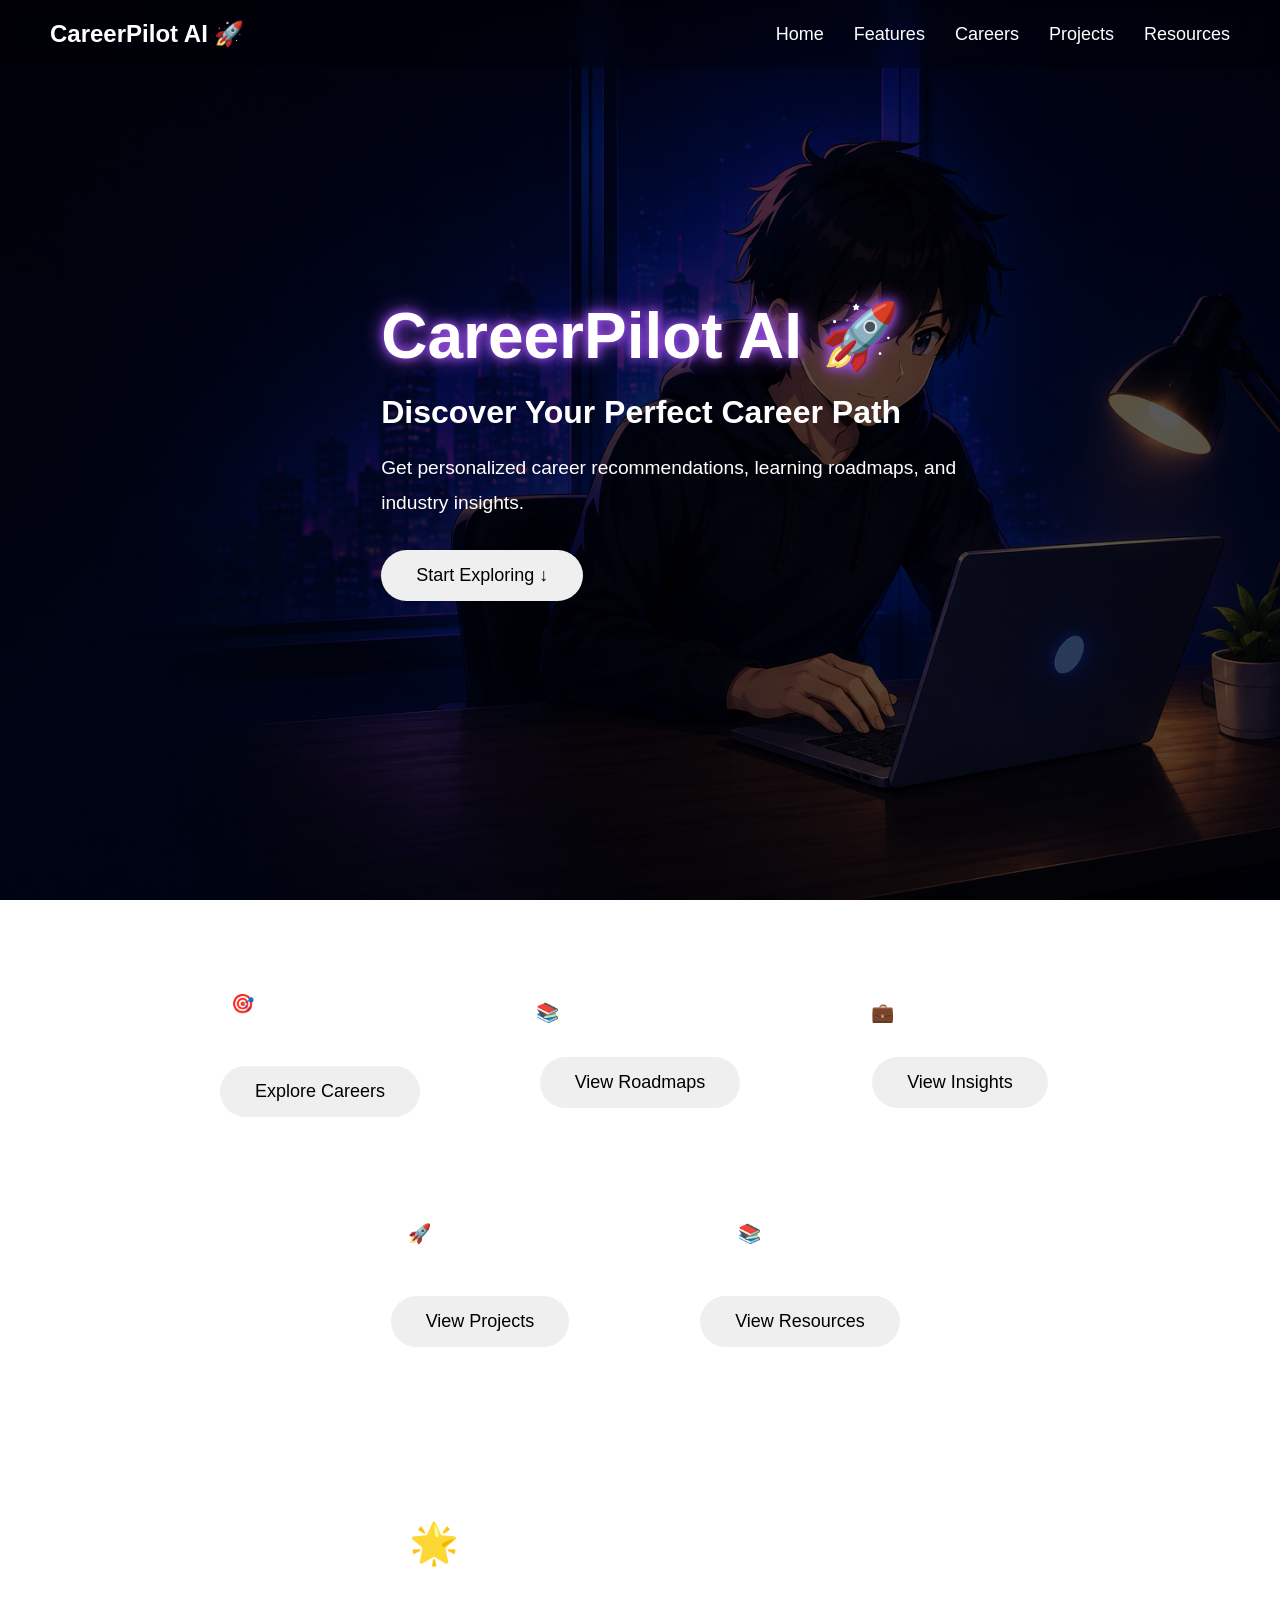
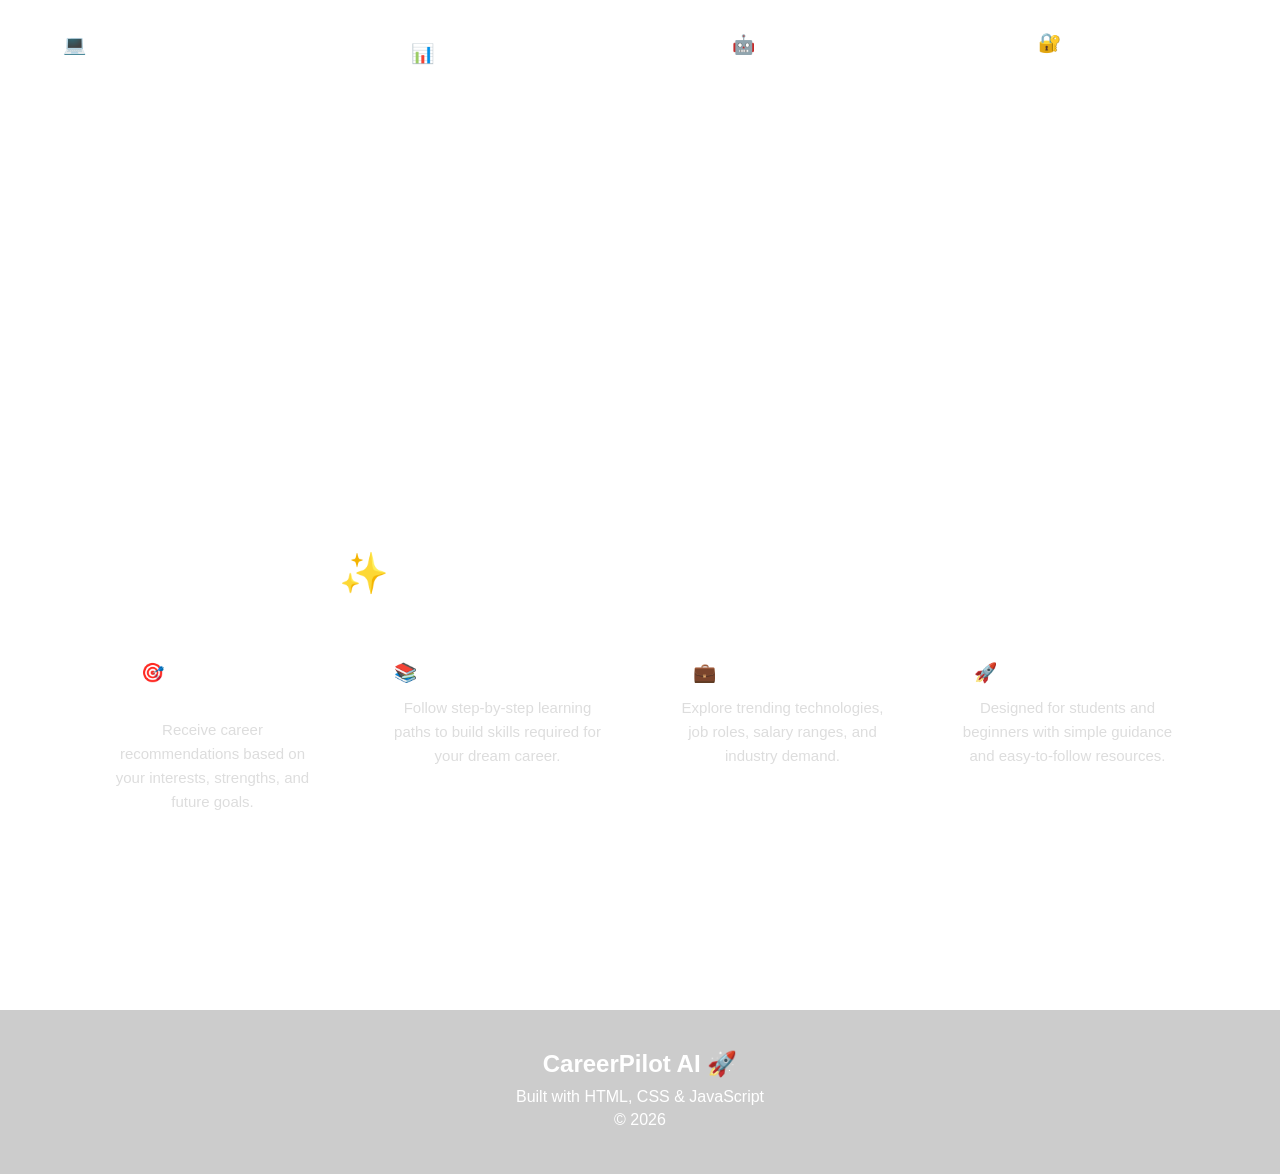
<file: index.html>
<!DOCTYPE html>
<html lang="en">
<head>
    <meta charset="UTF-8">
    <meta name="viewport" content="width=device-width, initial-scale=1.0">
    <title>CareerPilot AI</title>

    <link rel="stylesheet" href="css/style.css">
</head>
<body>

    <!-- Navbar -->
    <nav class="navbar">

        <div class="logo">
            CareerPilot AI 🚀
        </div>

        <ul class="nav-links">
            <li><a href="#">Home</a></li>
            <li><a href="#features">Features</a></li>
            <li><a href="#careers">Careers</a></li>
            <li><a href="projects.html">Projects</a></li>
            <li><a href="resources.html">Resources</a></li>
        </ul>

    </nav>

    <!-- Hero Section -->
<section class="hero">

    <div class="hero-content">

        <h1>CareerPilot AI 🚀</h1>

        <h2>Discover Your Perfect Career Path</h2>

        <p>
            Get personalized career recommendations,
            learning roadmaps, and industry insights.
        </p>

        <button onclick="scrollToFeatures()">
            Start Exploring ↓
        </button>

    </div>

</section>
    <!-- Features -->
    <section id="features" class="features">

        <div class="card">
            <h3>🎯 Career Guidance</h3>

            <p>
                Get career suggestions based on your interests.
            </p>

            <a href="career-guidance.html">
                <button>Explore Careers</button>
            </a>
        </div>

        <div class="card">
            <h3>📚 Learning Roadmaps</h3>

            <p>
                Know what skills to learn next.
            </p>

            <a href="roadmap.html">
                <button>View Roadmaps</button>
            </a>
        </div>

        <div class="card">
            <h3>💼 Industry Insights</h3>

            <p>
                Explore future opportunities.
            </p>

            <a href="insights.html">
                <button>View Insights</button>
            </a>
        </div>

        <div class="card">
            <h3>🚀 Projects Hub</h3>

            <p>
                Explore project ideas to build your portfolio.
            </p>

            <a href="projects.html">
                <button>View Projects</button>
            </a>
        </div>
        <div class="card">
    <h3>📚 Resources</h3>

    <p>
        Free courses, certifications and practice websites.
    </p>

    <a href="resources.html">
        <button>View Resources</button>
    </a>
</div>

    </section>

    <!-- Career Opportunities -->
    <section id="careers" class="careers">

        <h2>🌟 Career Opportunities</h2>

        <div class="career-cards">

            <div class="card">
                <h3>💻 Frontend Developer</h3>
                <p>HTML, CSS, JavaScript, React</p>
            </div>

            <div class="card">
                <h3>📊 Data Analyst</h3>
                <p>Excel, SQL, Power BI</p>
            </div>

            <div class="card">
                <h3>🤖 AI Engineer</h3>
                <p>Python, Machine Learning, Deep Learning</p>
            </div>

            <div class="card">
                <h3>🔐 Cybersecurity Analyst</h3>
                <p>Networking, Linux, Security</p>
            </div>

        </div>

    </section>

    <!-- Why Choose Us -->
<section id="why-us" class="why-us">

    <h2>✨ Why Choose CareerPilot AI?</h2>

    <div class="career-cards">

        <div class="card">
            <h3>🎯 Personalized Guidance</h3>
            <p>
                Receive career recommendations based on your interests,
                strengths, and future goals.
            </p>
        </div>

        <div class="card">
            <h3>📚 Learning Roadmaps</h3>
            <p>
                Follow step-by-step learning paths to build skills
                required for your dream career.
            </p>
        </div>

        <div class="card">
            <h3>💼 Industry Insights</h3>
            <p>
                Explore trending technologies, job roles,
                salary ranges, and industry demand.
            </p>
        </div>

        <div class="card">
            <h3>🚀 Beginner Friendly</h3>
            <p>
                Designed for students and beginners with simple
                guidance and easy-to-follow resources.
            </p>
        </div>

    </div>

</section>

    <!-- Footer -->
    <footer>

        <h2>CareerPilot AI 🚀</h2>

        <p>Built with HTML, CSS & JavaScript</p>

        <p>© 2026</p>

    </footer>

    <script src="js/app.js"></script>

</body>
</html>
</file>
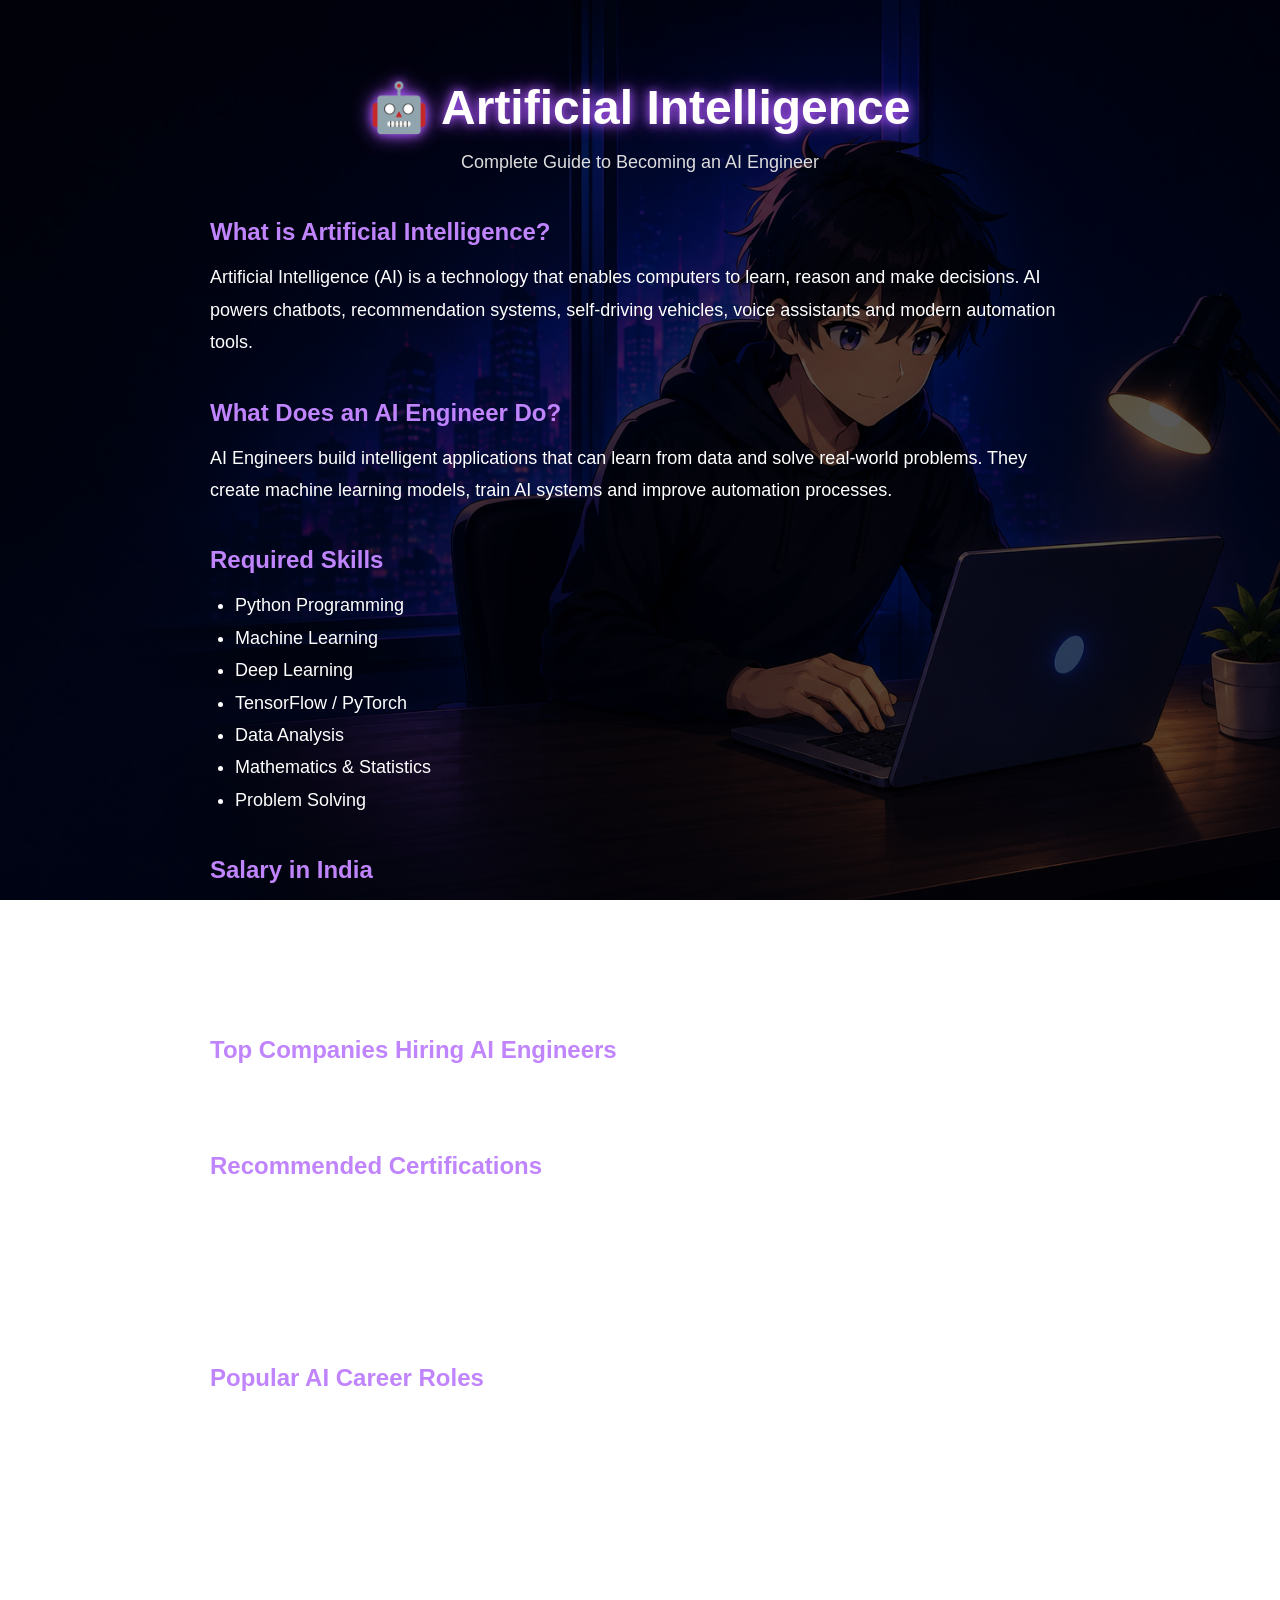
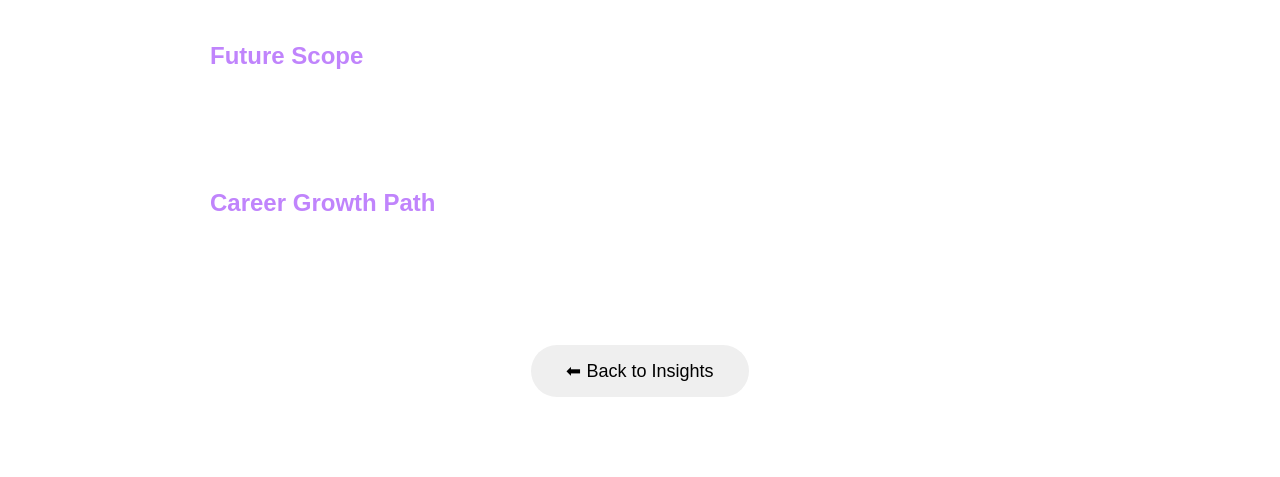
<file: ai-insight.html>
<!DOCTYPE html>
<html lang="en">
<head>
    <meta charset="UTF-8">
    <meta name="viewport" content="width=device-width, initial-scale=1.0">
    <title>Artificial Intelligence</title>

    <link rel="stylesheet" href="css/style.css">
</head>
<body>

<section class="insight-page">

    <h1>🤖 Artificial Intelligence</h1>

    <p class="subtitle">
        Complete Guide to Becoming an AI Engineer
    </p>

    <h2>What is Artificial Intelligence?</h2>

    <p>
        Artificial Intelligence (AI) is a technology that enables
        computers to learn, reason and make decisions. AI powers
        chatbots, recommendation systems, self-driving vehicles,
        voice assistants and modern automation tools.
    </p>

    <h2>What Does an AI Engineer Do?</h2>

    <p>
        AI Engineers build intelligent applications that can
        learn from data and solve real-world problems. They
        create machine learning models, train AI systems and
        improve automation processes.
    </p>

    <h2>Required Skills</h2>

    <ul>
        <li>Python Programming</li>
        <li>Machine Learning</li>
        <li>Deep Learning</li>
        <li>TensorFlow / PyTorch</li>
        <li>Data Analysis</li>
        <li>Mathematics & Statistics</li>
        <li>Problem Solving</li>
    </ul>

    <h2>Salary in India</h2>

    <p>
        Fresher: ₹8–12 LPA<br>
        Mid-Level: ₹12–20 LPA<br>
        Experienced: ₹20–50+ LPA
    </p>

    <h2>Top Companies Hiring AI Engineers</h2>

    <p>
        Google, Microsoft, OpenAI, Amazon,
        NVIDIA, Infosys, TCS, Wipro and Accenture.
    </p>

    <h2>Recommended Certifications</h2>

    <ul>
        <li>Google AI Certification</li>
        <li>AWS Machine Learning Specialty</li>
        <li>IBM AI Engineering Certificate</li>
        <li>Microsoft Azure AI Engineer</li>
    </ul>

    <h2>Popular AI Career Roles</h2>

    <ul>
        <li>AI Engineer</li>
        <li>Machine Learning Engineer</li>
        <li>Data Scientist</li>
        <li>Computer Vision Engineer</li>
        <li>NLP Engineer</li>
        <li>AI Research Scientist</li>
    </ul>

    <h2>Future Scope</h2>

    <p>
        AI is one of the fastest-growing industries in the world.
        Future opportunities include Generative AI, Robotics,
        Computer Vision, Natural Language Processing (NLP),
        Healthcare AI and Autonomous Systems.
    </p>

    <h2>Career Growth Path</h2>

    <p>
        AI Engineer → Senior AI Engineer →
        Machine Learning Engineer →
        AI Architect → AI Director
    </p>

    <div class="back-btn">
        <a href="insights.html">
            <button>⬅ Back to Insights</button>
        </a>
    </div>

</section>

</body>
</html>
</file>
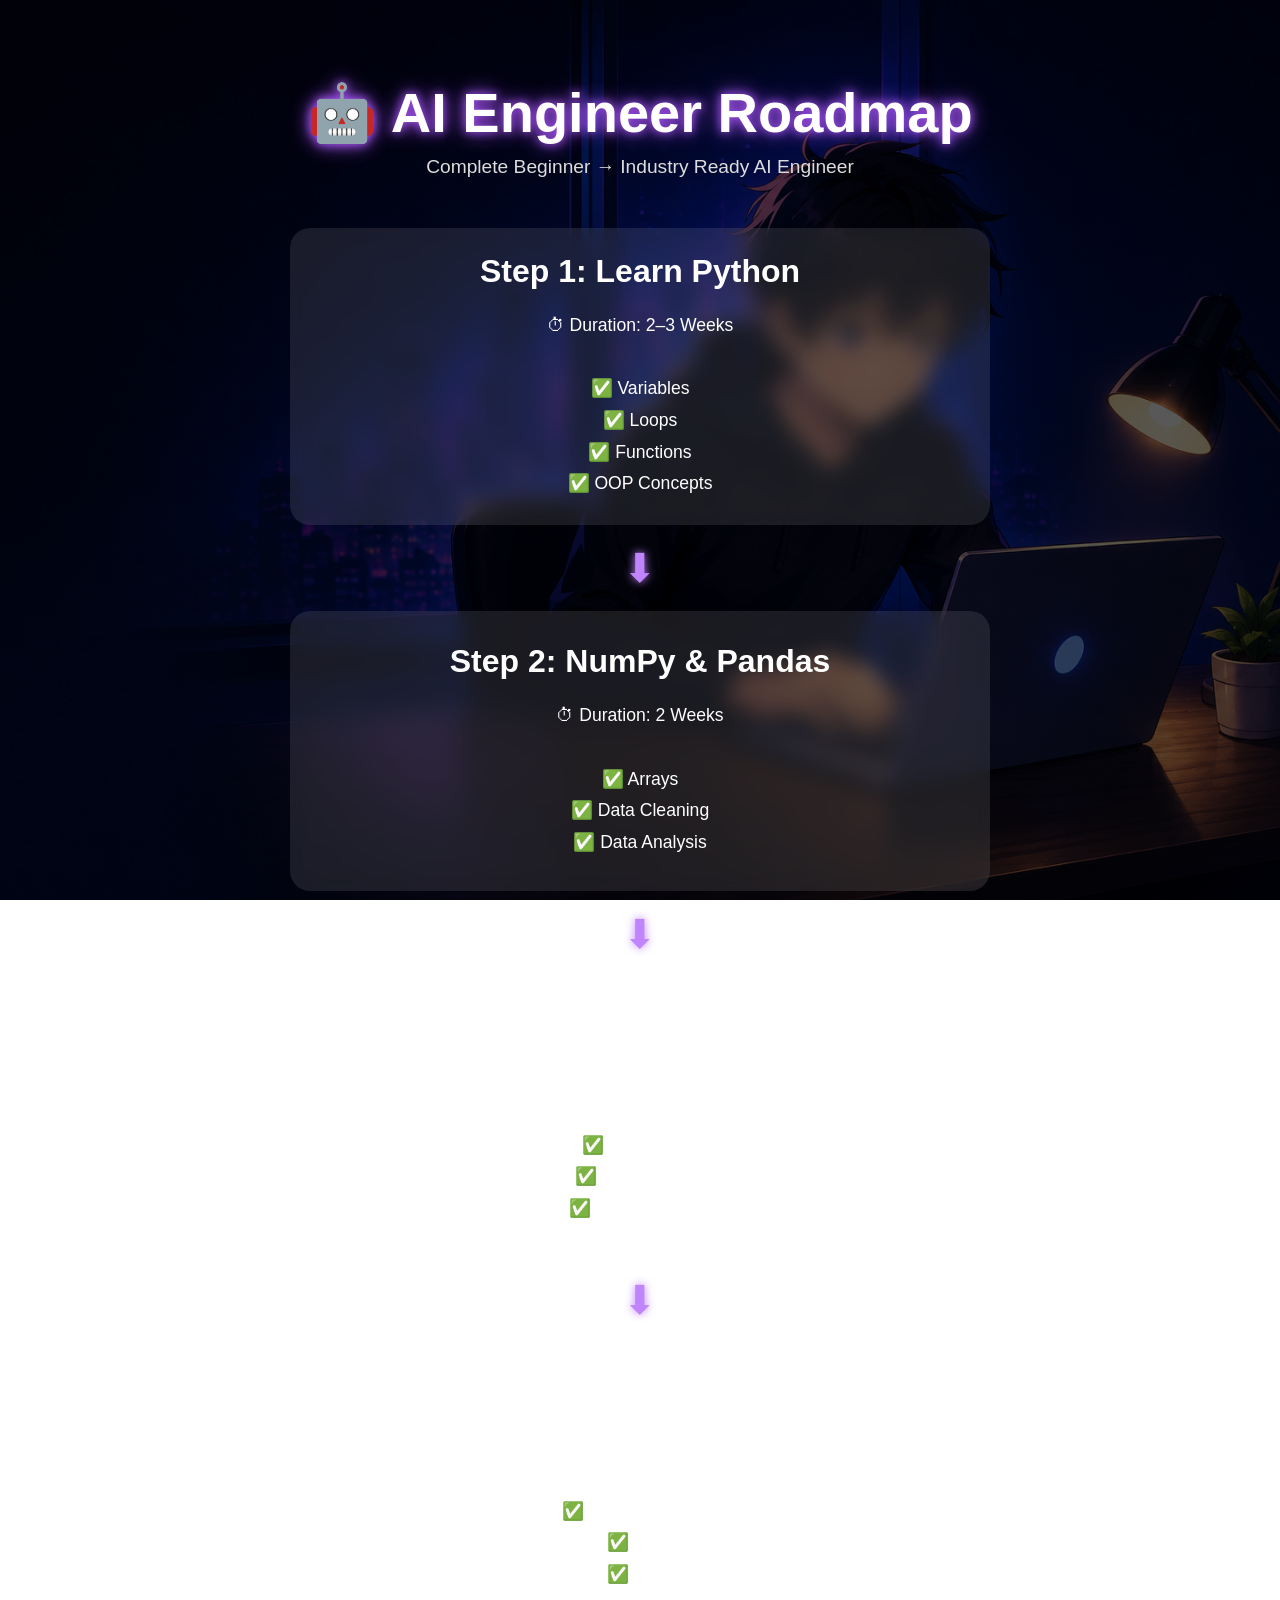
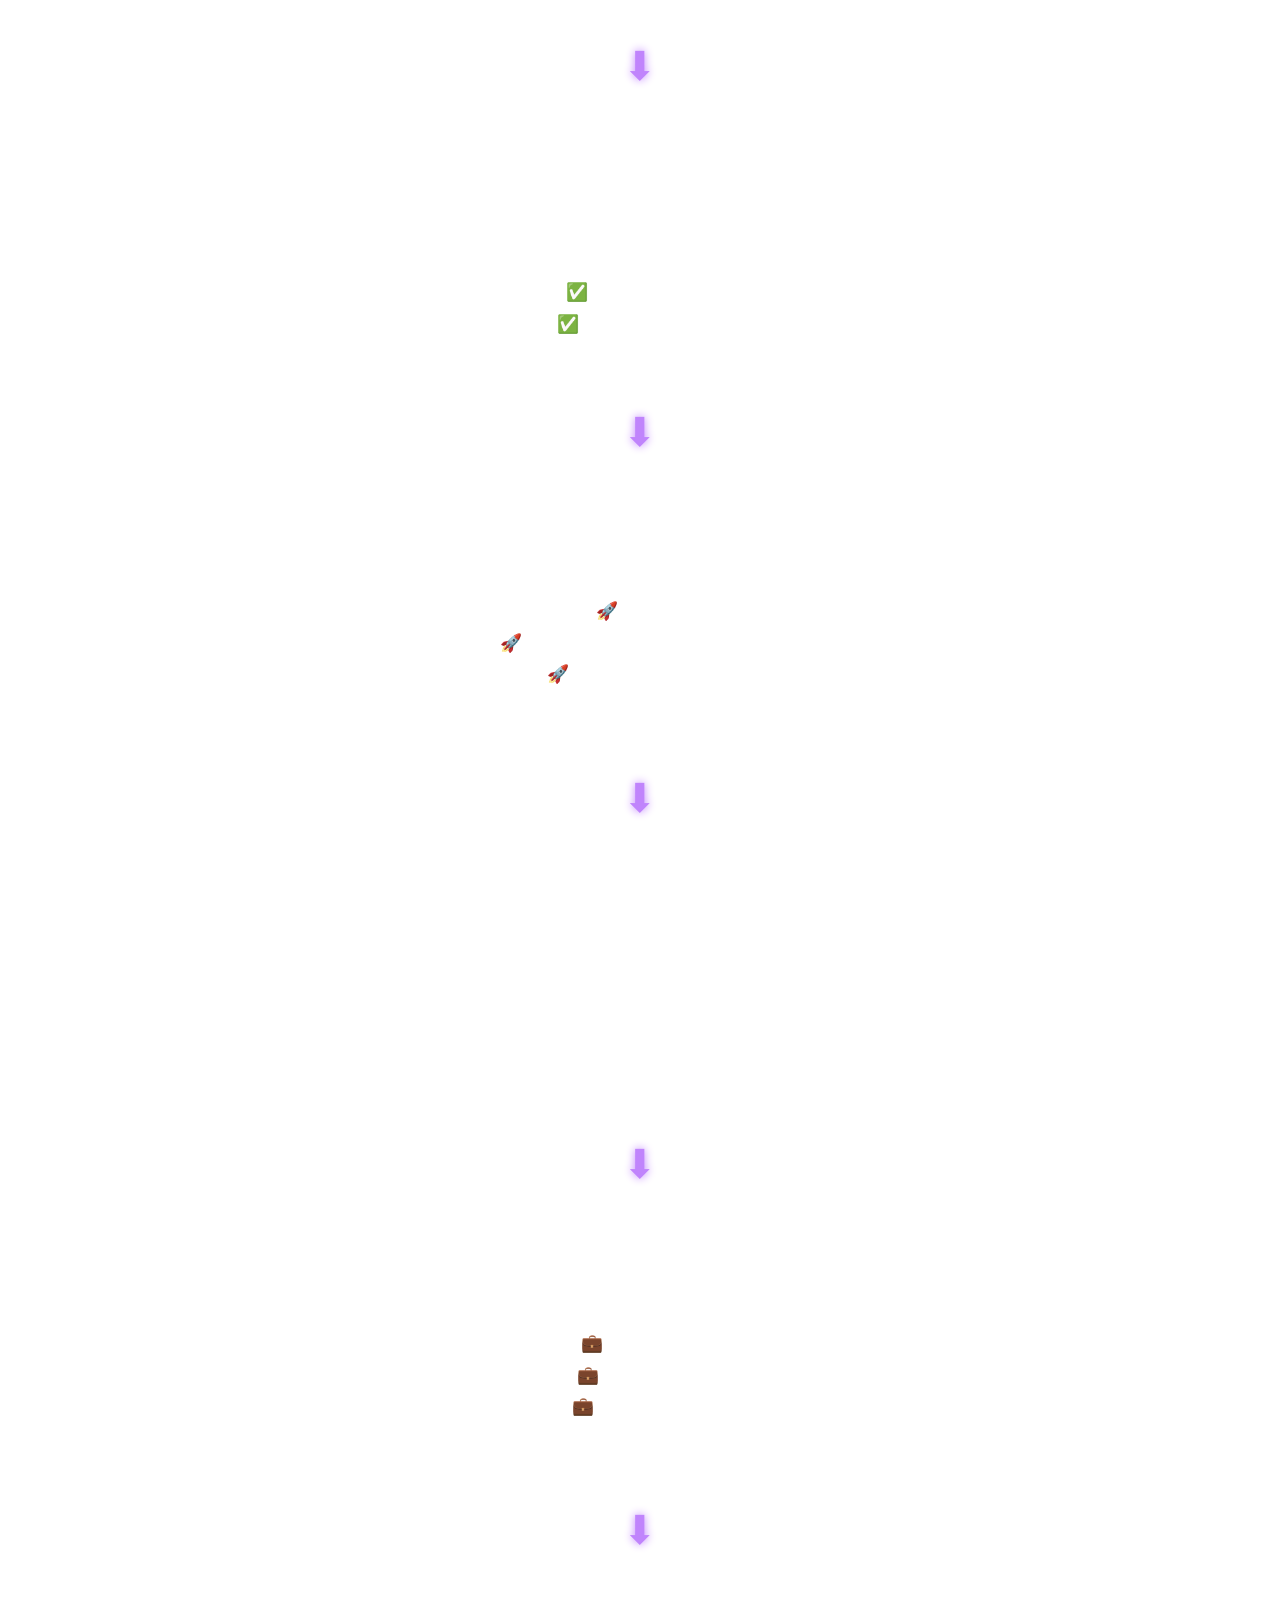
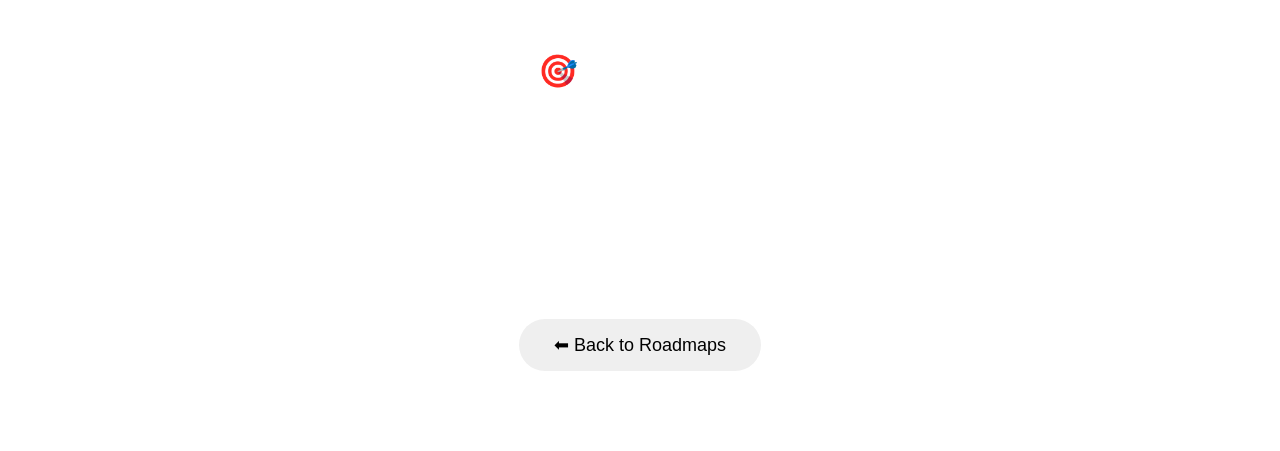
<file: ai-roadmap.html>
<!DOCTYPE html>
<html lang="en">
<head>
    <meta charset="UTF-8">
    <meta name="viewport" content="width=device-width, initial-scale=1.0">
    <title>AI Engineer Roadmap</title>

    <link rel="stylesheet" href="css/style.css">
</head>
<body>

<section class="careers">

    <h1 class="roadmap-title">
        🤖 AI Engineer Roadmap
    </h1>

    <p class="roadmap-subtitle">
        Complete Beginner → Industry Ready AI Engineer
    </p>
    

    <div class="roadmap-list">

        <div class="card">
            <h2>Step 1: Learn Python</h2>

            <p>
                ⏱ Duration: 2–3 Weeks<br><br>

                ✅ Variables<br>
                ✅ Loops<br>
                ✅ Functions<br>
                ✅ OOP Concepts
            </p>
        </div>

        <div class="arrow">⬇</div>

        <div class="card">
            <h2>Step 2: NumPy & Pandas</h2>

            <p>
                ⏱ Duration: 2 Weeks<br><br>

                ✅ Arrays<br>
                ✅ Data Cleaning<br>
                ✅ Data Analysis
            </p>
        </div>

        <div class="arrow">⬇</div>

        <div class="card">
            <h2>Step 3: Machine Learning</h2>

            <p>
                ⏱ Duration: 1 Month<br><br>

                ✅ Regression<br>
                ✅ Classification<br>
                ✅ Model Training
            </p>
        </div>

        <div class="arrow">⬇</div>

        <div class="card">
            <h2>Step 4: Deep Learning</h2>

            <p>
                ⏱ Duration: 1 Month<br><br>

                ✅ Neural Networks<br>
                ✅ CNN<br>
                ✅ RNN
            </p>
        </div>

        <div class="arrow">⬇</div>

        <div class="card">
            <h2>Step 5: TensorFlow</h2>

            <p>
                ⏱ Duration: 2 Weeks<br><br>

                ✅ Build AI Models<br>
                ✅ Training & Testing
            </p>
        </div>

        <div class="arrow">⬇</div>

        <div class="card">
            <h2>Step 6: Build Projects</h2>

            <p>
                🚀 Chatbot<br>
                🚀 Movie Recommendation System<br>
                🚀 AI Resume Analyzer
            </p>
        </div>

        <div class="arrow">⬇</div>

        <div class="card">
            <h2>Step 7: Internship</h2>

            <p>
                Gain real-world experience,
                teamwork skills and industry exposure.
            </p>
        </div>

        <div class="arrow">⬇</div>

        <div class="card">
            <h2>Step 8: Apply for Jobs</h2>

            <p>
                💼 AI Engineer<br>
                💼 ML Engineer<br>
                💼 Data Scientist
            </p>
        </div>

        <div class="arrow">⬇</div>

        <div class="card">
            <h2>🎯 Final Goal</h2>

            <p>
                Become an Industry-Ready AI Engineer
                with projects, internship experience,
                and strong AI fundamentals.
            </p>
        </div>

    </div>

    <br><br>

    <a href="roadmap.html">
        <button>⬅ Back to Roadmaps</button>
    </a>

</section>

</body>
</html>
</file>
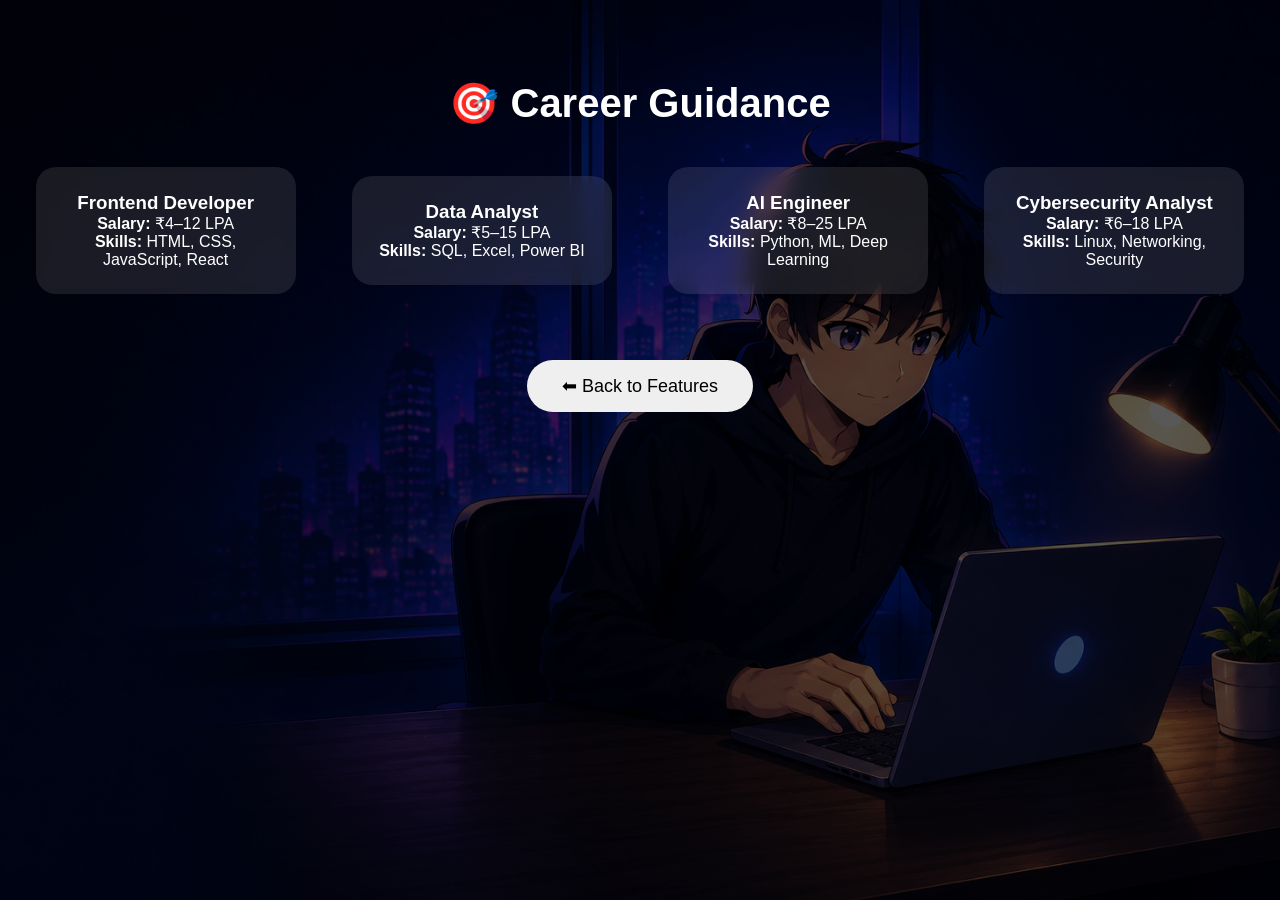
<file: career-guidance.html>
<!DOCTYPE html>
<html lang="en">
<head>
    <meta charset="UTF-8">
    <meta name="viewport" content="width=device-width, initial-scale=1.0">
    <title>Career Guidance</title>

    <link rel="stylesheet" href="css/style.css">
</head>
<body>

    <section class="careers">

        <h2>🎯 Career Guidance</h2>

        <div class="career-cards">

            <div class="card">
                <h3>Frontend Developer</h3>
                <p><strong>Salary:</strong> ₹4–12 LPA</p>
                <p><strong>Skills:</strong> HTML, CSS, JavaScript, React</p>
            </div>

            <div class="card">
                <h3>Data Analyst</h3>
                <p><strong>Salary:</strong> ₹5–15 LPA</p>
                <p><strong>Skills:</strong> SQL, Excel, Power BI</p>
            </div>

            <div class="card">
                <h3>AI Engineer</h3>
                <p><strong>Salary:</strong> ₹8–25 LPA</p>
                <p><strong>Skills:</strong> Python, ML, Deep Learning</p>
            </div>

            <div class="card">
                <h3>Cybersecurity Analyst</h3>
                <p><strong>Salary:</strong> ₹6–18 LPA</p>
                <p><strong>Skills:</strong> Linux, Networking, Security</p>
            </div>

        </div>

        <br><br>

        <a href="index.html#features">
    <button>⬅ Back to Features</button>
</a>

    </section>

</body>
</html>
</file>
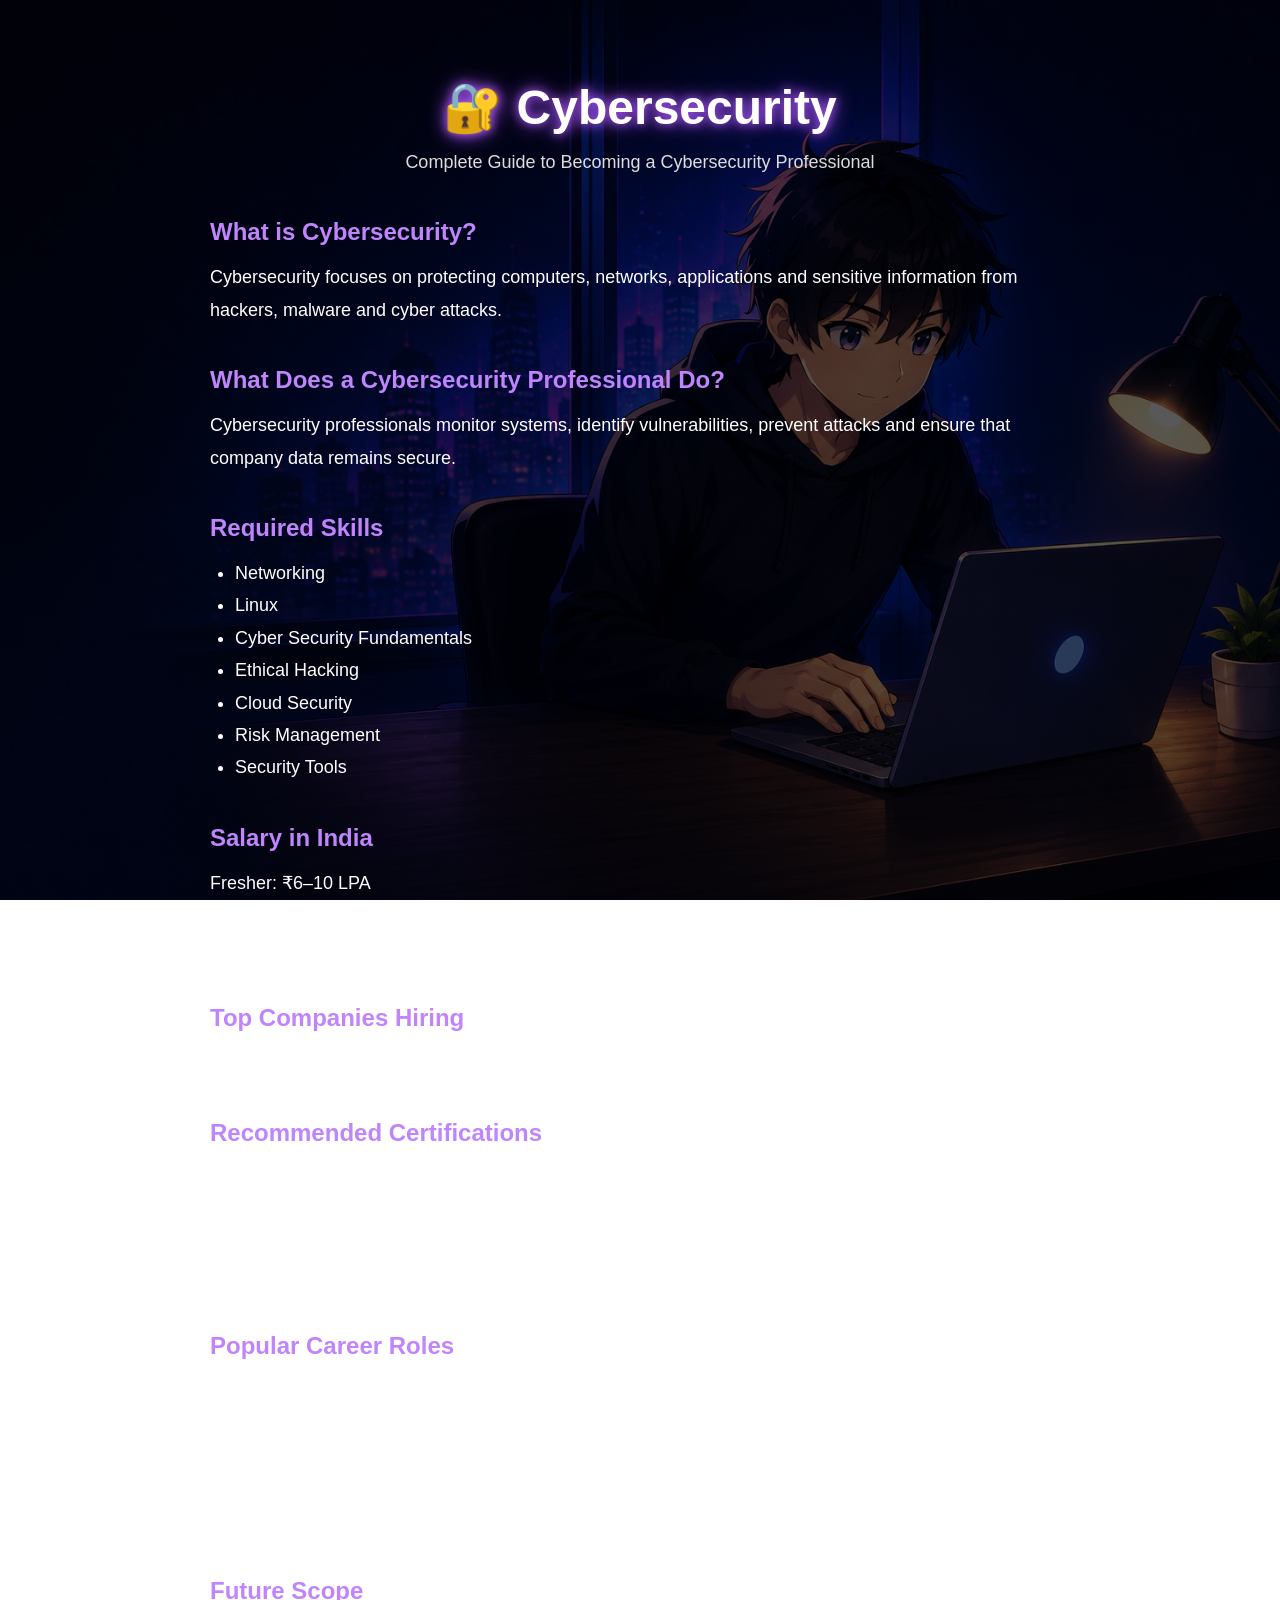
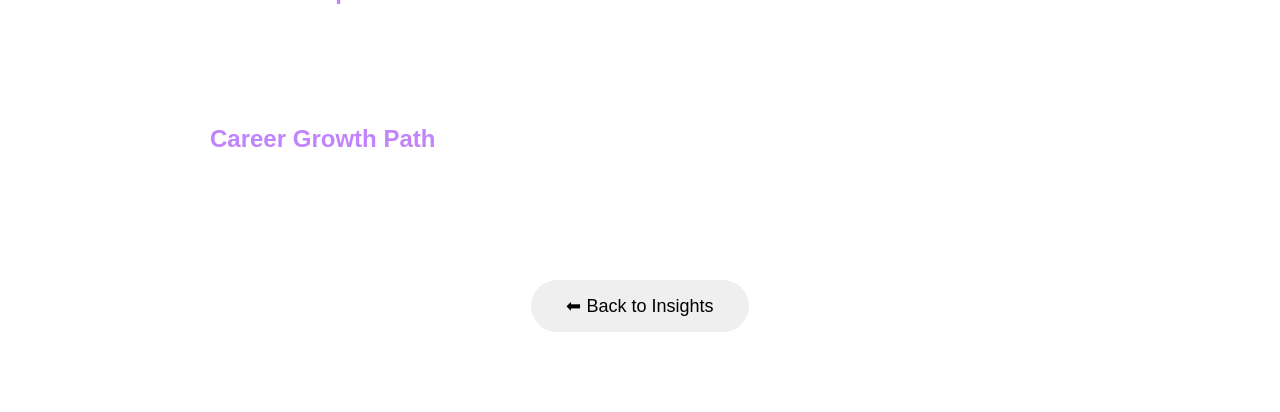
<file: cybersecurity-insight.html>
<!DOCTYPE html>
<html lang="en">
<head>
    <meta charset="UTF-8">
    <meta name="viewport" content="width=device-width, initial-scale=1.0">
    <title>Cybersecurity</title>

    <link rel="stylesheet" href="css/style.css">
</head>
<body>

<section class="insight-page">

    <h1>🔐 Cybersecurity</h1>

    <p class="subtitle">
        Complete Guide to Becoming a Cybersecurity Professional
    </p>

    <h2>What is Cybersecurity?</h2>

    <p>
        Cybersecurity focuses on protecting computers,
        networks, applications and sensitive information
        from hackers, malware and cyber attacks.
    </p>

    <h2>What Does a Cybersecurity Professional Do?</h2>

    <p>
        Cybersecurity professionals monitor systems,
        identify vulnerabilities, prevent attacks and
        ensure that company data remains secure.
    </p>

    <h2>Required Skills</h2>

    <ul>
        <li>Networking</li>
        <li>Linux</li>
        <li>Cyber Security Fundamentals</li>
        <li>Ethical Hacking</li>
        <li>Cloud Security</li>
        <li>Risk Management</li>
        <li>Security Tools</li>
    </ul>

    <h2>Salary in India</h2>

    <p>
        Fresher: ₹6–10 LPA<br>
        Mid-Level: ₹10–18 LPA<br>
        Experienced: ₹18–35+ LPA
    </p>

    <h2>Top Companies Hiring</h2>

    <p>
        IBM, Cisco, Google, Microsoft,
        Infosys, Wipro, TCS and Accenture.
    </p>

    <h2>Recommended Certifications</h2>

    <ul>
        <li>CEH (Certified Ethical Hacker)</li>
        <li>CompTIA Security+</li>
        <li>Cisco CyberOps</li>
        <li>CISSP</li>
    </ul>

    <h2>Popular Career Roles</h2>

    <ul>
        <li>Security Analyst</li>
        <li>SOC Analyst</li>
        <li>Penetration Tester</li>
        <li>Security Engineer</li>
        <li>Security Architect</li>
    </ul>

    <h2>Future Scope</h2>

    <p>
        With increasing cyber threats worldwide,
        cybersecurity is becoming one of the most
        in-demand technology careers.
    </p>

    <h2>Career Growth Path</h2>

    <p>
        Security Analyst →
        Security Engineer →
        Penetration Tester →
        Security Architect →
        CISO
    </p>

    <div class="back-btn">
        <a href="insights.html">
            <button>⬅ Back to Insights</button>
        </a>
    </div>

</section>

</body>
</html>
</file>
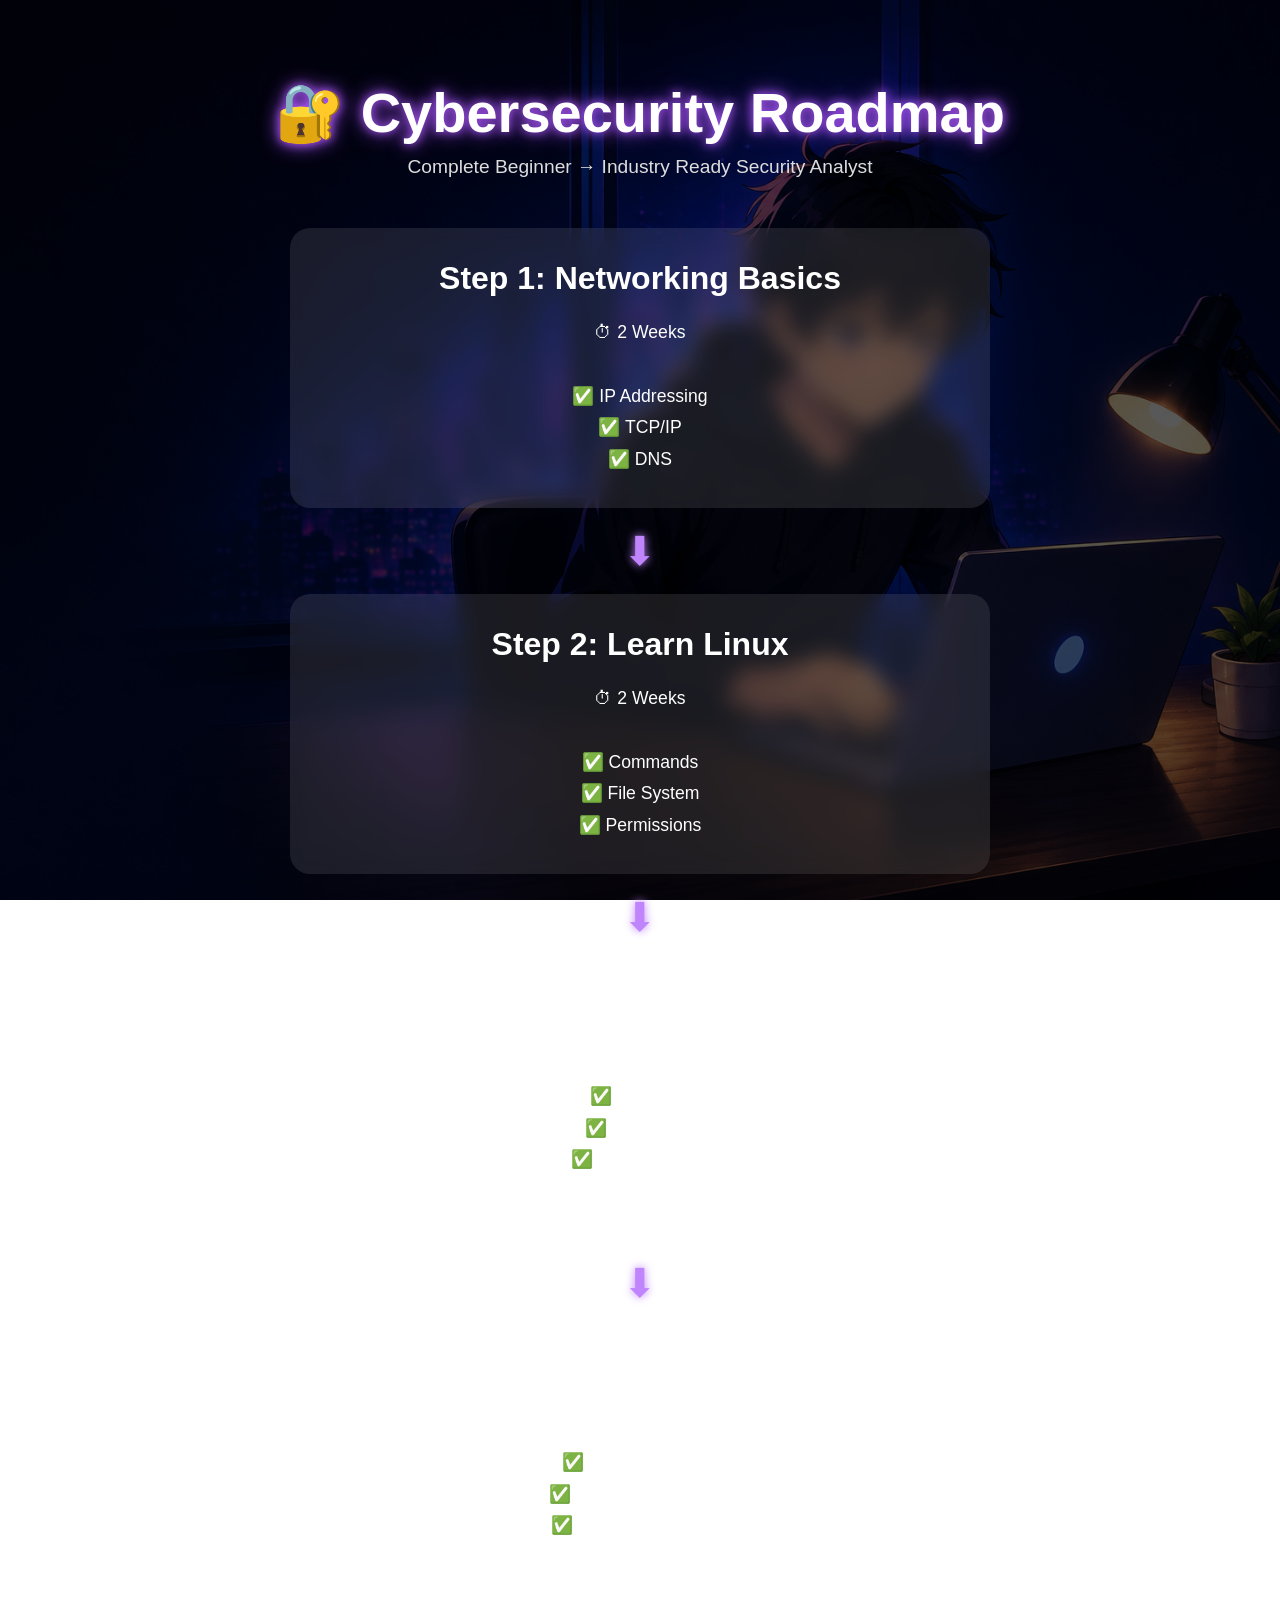
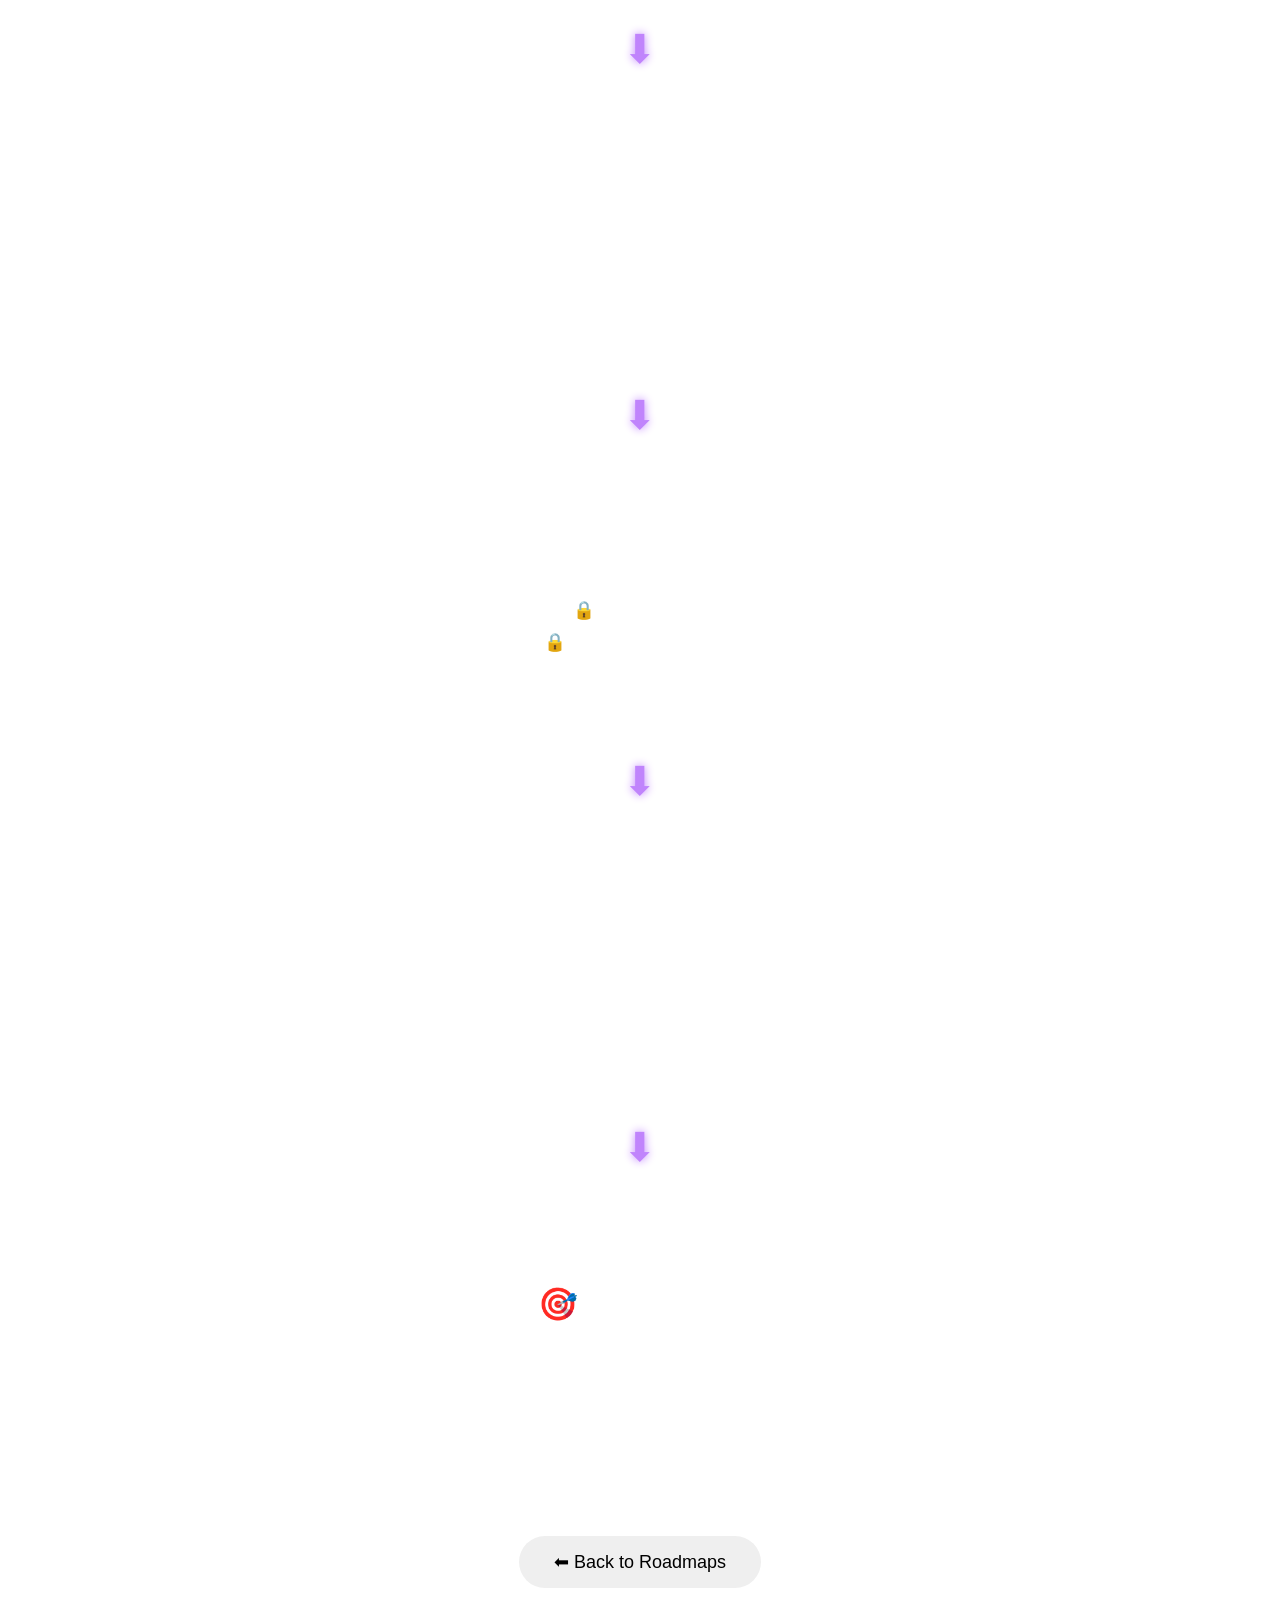
<file: cybersecurity-roadmap.html>
<!DOCTYPE html>
<html lang="en">
<head>
<meta charset="UTF-8">
<meta name="viewport" content="width=device-width, initial-scale=1.0">
<title>Cybersecurity Roadmap</title>

<link rel="stylesheet" href="css/style.css">
</head>
<body>

<section class="careers">

<h1 class="roadmap-title">🔐 Cybersecurity Roadmap</h1>

<p class="roadmap-subtitle">
Complete Beginner → Industry Ready Security Analyst
</p>

<div class="roadmap-list">

<div class="card">
<h2>Step 1: Networking Basics</h2>
<p>
⏱ 2 Weeks<br><br>
✅ IP Addressing<br>
✅ TCP/IP<br>
✅ DNS
</p>
</div>

<div class="arrow">⬇</div>

<div class="card">
<h2>Step 2: Learn Linux</h2>
<p>
⏱ 2 Weeks<br><br>
✅ Commands<br>
✅ File System<br>
✅ Permissions
</p>
</div>

<div class="arrow">⬇</div>

<div class="card">
<h2>Step 3: Security Fundamentals</h2>
<p>
✅ CIA Triad<br>
✅ Encryption<br>
✅ Authentication
</p>
</div>

<div class="arrow">⬇</div>

<div class="card">
<h2>Step 4: Ethical Hacking</h2>
<p>
✅ Reconnaissance<br>
✅ Vulnerability Testing<br>
✅ Penetration Testing
</p>
</div>

<div class="arrow">⬇</div>

<div class="card">
<h2>Step 5: Security Tools</h2>
<p>
🛠 Wireshark<br>
🛠 Nmap<br>
🛠 Burp Suite
</p>
</div>

<div class="arrow">⬇</div>

<div class="card">
<h2>Step 6: Projects</h2>
<p>
🔒 Security Audit<br>
🔒 Vulnerability Scanner
</p>
</div>

<div class="arrow">⬇</div>

<div class="card">
<h2>Step 7: Internship</h2>
<p>Gain Practical Experience</p>
</div>

<div class="arrow">⬇</div>

<div class="card">
<h2>🎯 Final Goal</h2>
<p>Become a Cybersecurity Analyst</p>
</div>

</div>

<br><br>

<a href="roadmap.html">
<button>⬅ Back to Roadmaps</button>
</a>

</section>

</body>
</html>
</file>
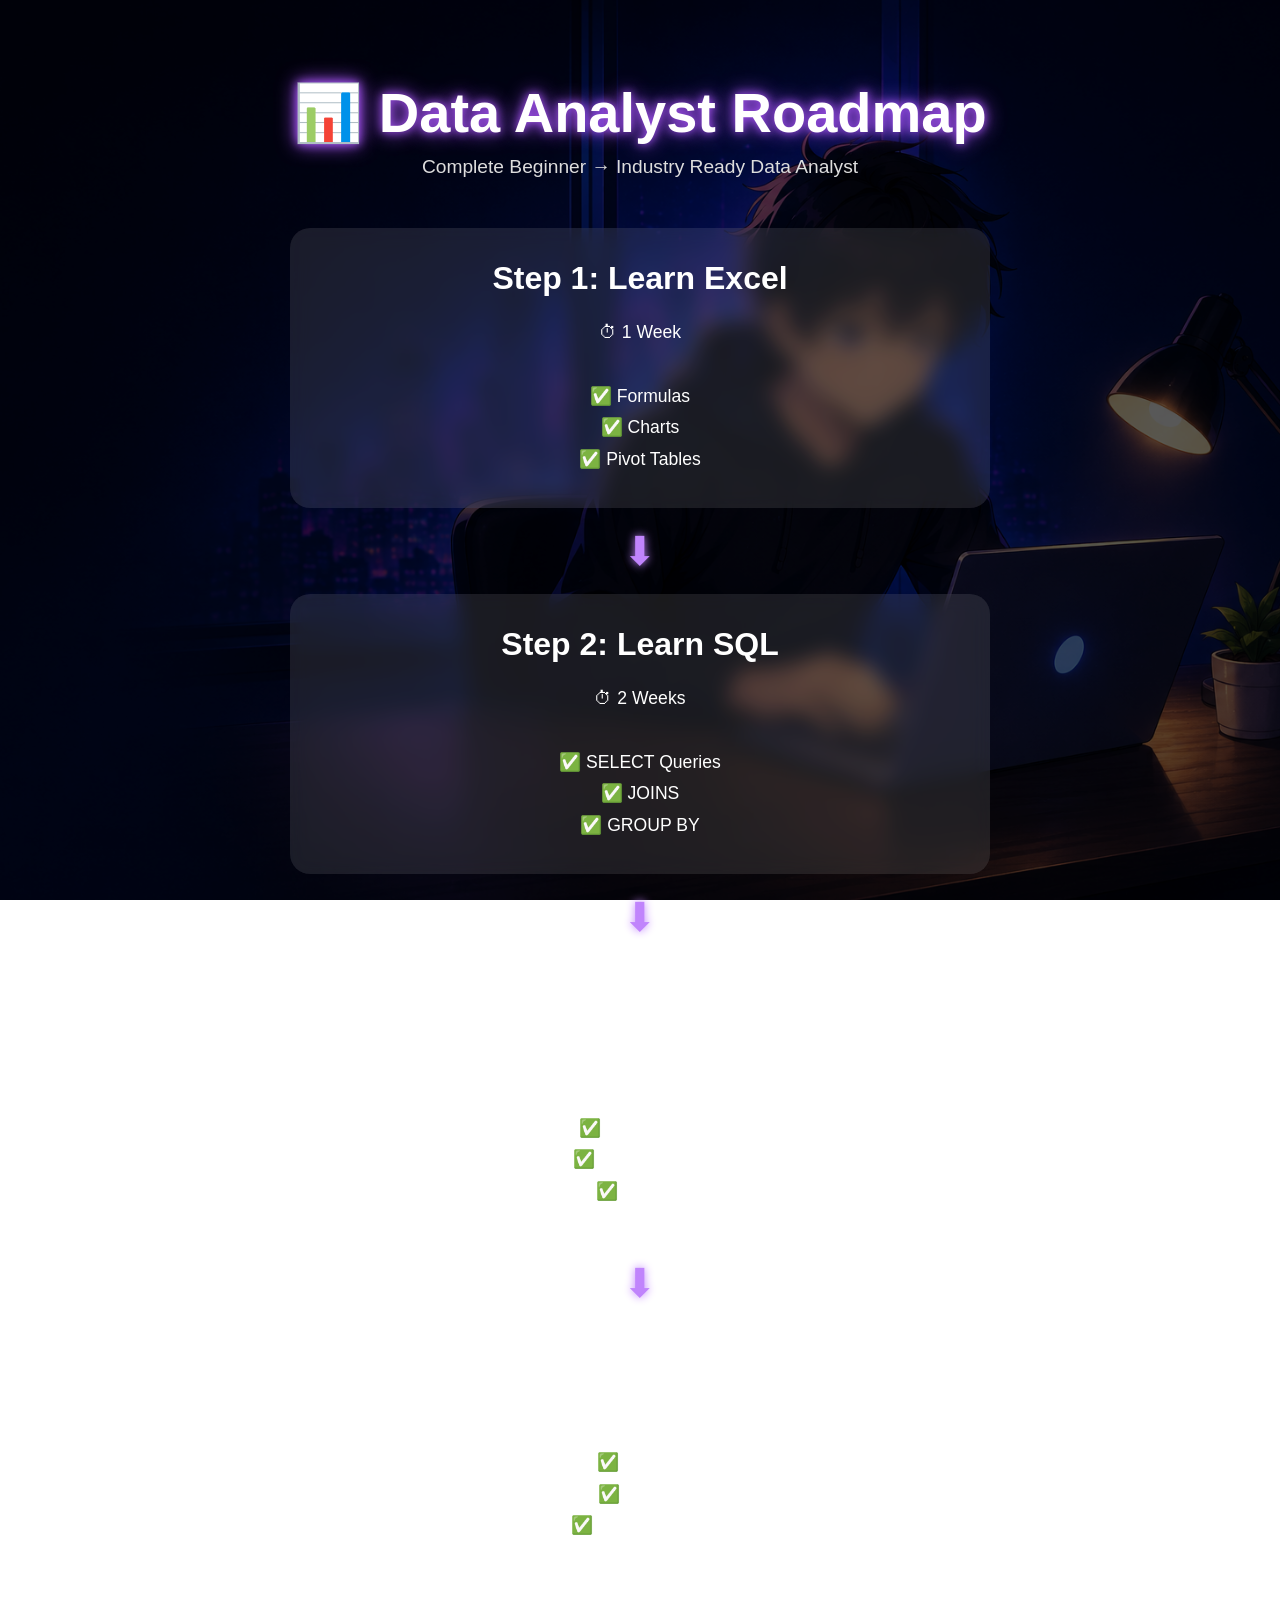
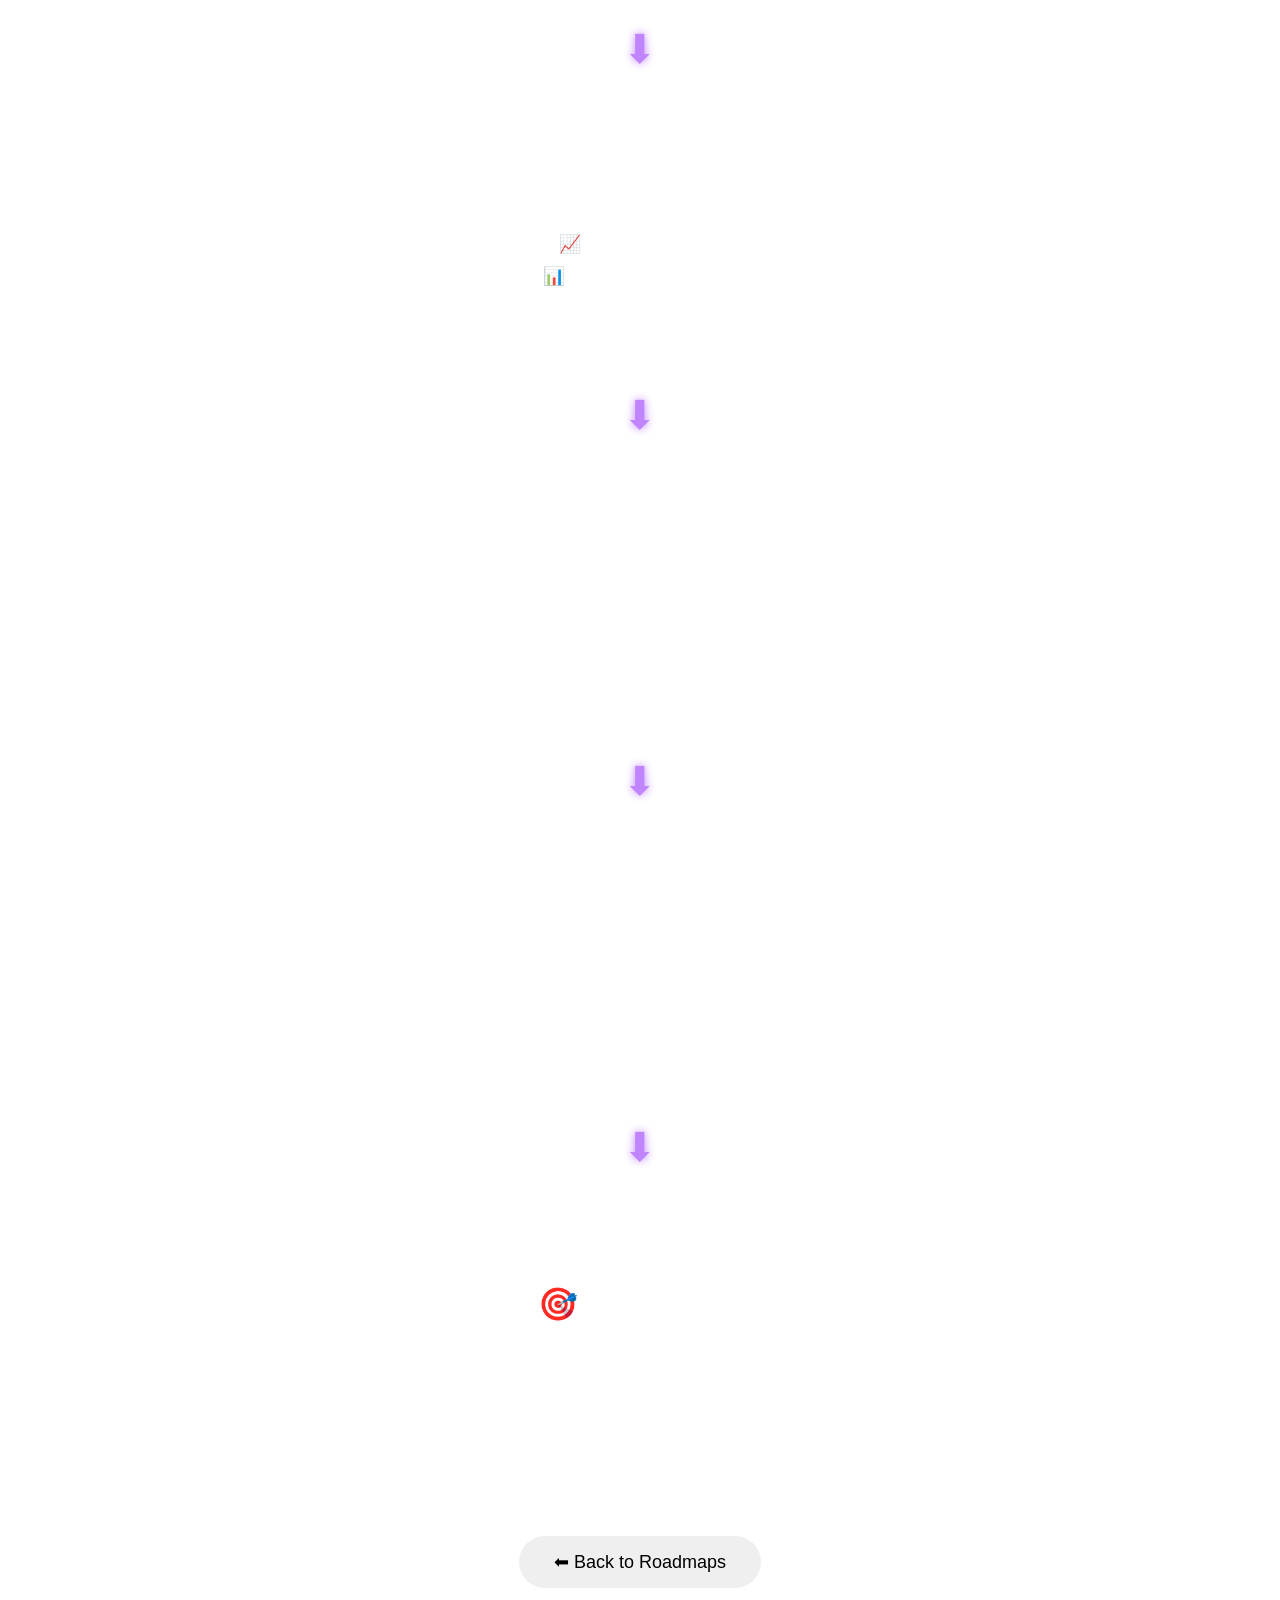
<file: data-analyst-roadmap.html>
<!DOCTYPE html>
<html lang="en">
<head>
<meta charset="UTF-8">
<meta name="viewport" content="width=device-width, initial-scale=1.0">
<title>Data Analyst Roadmap</title>

<link rel="stylesheet" href="css/style.css">
</head>
<body>

<section class="careers">

<h1 class="roadmap-title">📊 Data Analyst Roadmap</h1>

<p class="roadmap-subtitle">
Complete Beginner → Industry Ready Data Analyst
</p>

<div class="roadmap-list">

<div class="card">
<h2>Step 1: Learn Excel</h2>
<p>
⏱ 1 Week<br><br>
✅ Formulas<br>
✅ Charts<br>
✅ Pivot Tables
</p>
</div>

<div class="arrow">⬇</div>

<div class="card">
<h2>Step 2: Learn SQL</h2>
<p>
⏱ 2 Weeks<br><br>
✅ SELECT Queries<br>
✅ JOINS<br>
✅ GROUP BY
</p>
</div>

<div class="arrow">⬇</div>

<div class="card">
<h2>Step 3: Learn Power BI</h2>
<p>
⏱ 2 Weeks<br><br>
✅ Dashboards<br>
✅ Visualizations<br>
✅ Reports
</p>
</div>

<div class="arrow">⬇</div>

<div class="card">
<h2>Step 4: Learn Python</h2>
<p>
✅ Pandas<br>
✅ NumPy<br>
✅ Data Cleaning
</p>
</div>

<div class="arrow">⬇</div>

<div class="card">
<h2>Step 5: Build Projects</h2>
<p>
📈 Sales Dashboard<br>
📊 Data Analysis Project
</p>
</div>

<div class="arrow">⬇</div>

<div class="card">
<h2>Step 6: Internship</h2>
<p>Gain Industry Experience</p>
</div>

<div class="arrow">⬇</div>

<div class="card">
<h2>Step 7: Apply for Jobs</h2>
<p>
Data Analyst<br>
Business Analyst<br>
Reporting Analyst
</p>
</div>

<div class="arrow">⬇</div>

<div class="card">
<h2>🎯 Final Goal</h2>
<p>Become a Data Analyst</p>
</div>

</div>

<br><br>

<a href="roadmap.html">
<button>⬅ Back to Roadmaps</button>
</a>

</section>

</body>
</html>
</file>
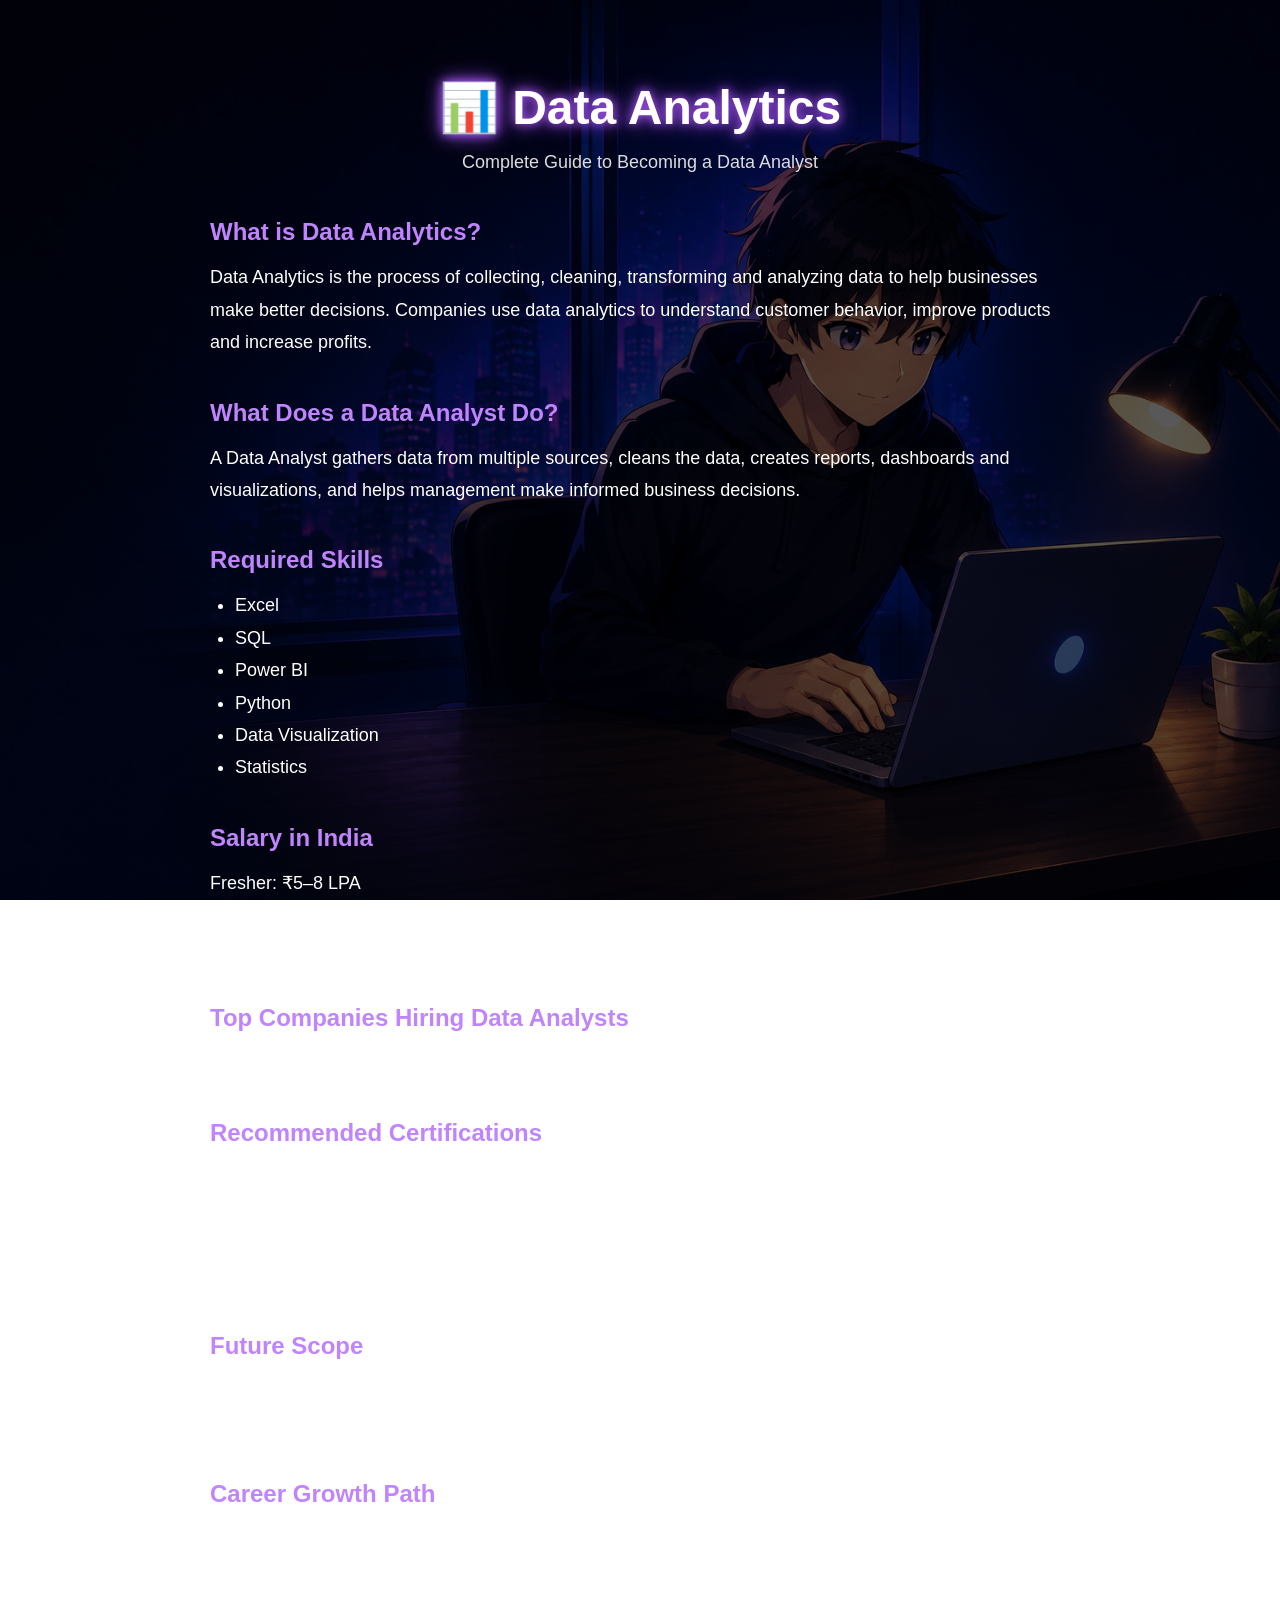
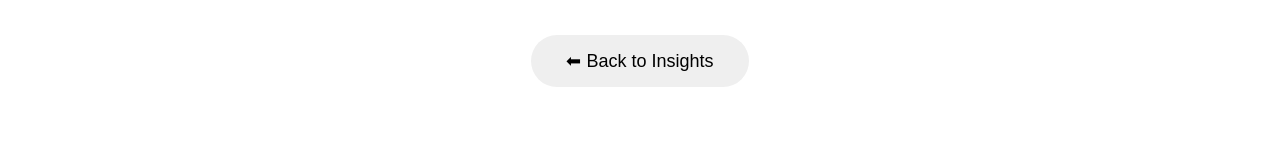
<file: data-analytics-insight.html>
<!DOCTYPE html>
<html lang="en">
<head>
    <meta charset="UTF-8">
    <meta name="viewport" content="width=device-width, initial-scale=1.0">
    <title>Data Analytics</title>

    <link rel="stylesheet" href="css/style.css">

</head>
<body>

<section class="insight-page">

    <h1>📊 Data Analytics</h1>

    <p class="subtitle">
        Complete Guide to Becoming a Data Analyst
    </p>

    <h2>What is Data Analytics?</h2>

    <p>
        Data Analytics is the process of collecting,
        cleaning, transforming and analyzing data
        to help businesses make better decisions.
        Companies use data analytics to understand
        customer behavior, improve products and
        increase profits.
    </p>

    <h2>What Does a Data Analyst Do?</h2>

    <p>
        A Data Analyst gathers data from multiple
        sources, cleans the data, creates reports,
        dashboards and visualizations, and helps
        management make informed business decisions.
    </p>

    <h2>Required Skills</h2>

    <ul>
        <li>Excel</li>
        <li>SQL</li>
        <li>Power BI</li>
        <li>Python</li>
        <li>Data Visualization</li>
        <li>Statistics</li>
    </ul>

    <h2>Salary in India</h2>

    <p>
        Fresher: ₹5–8 LPA<br>
        Mid-Level: ₹8–15 LPA<br>
        Experienced: ₹15–30+ LPA
    </p>

    <h2>Top Companies Hiring Data Analysts</h2>

    <p>
        Google, Amazon, Deloitte,
        Accenture, Infosys, TCS,
        Wipro and Capgemini.
    </p>

    <h2>Recommended Certifications</h2>

    <ul>
        <li>Google Data Analytics Certificate</li>
        <li>Microsoft Power BI Certification</li>
        <li>IBM Data Analyst Professional Certificate</li>
        <li>Tableau Certification</li>
    </ul>

    <h2>Future Scope</h2>

    <p>
        Data Analytics is one of the fastest-growing
        careers. With experience, professionals can
        move into Data Science, Business Intelligence,
        Data Engineering and AI Analytics roles.
    </p>

    <h2>Career Growth Path</h2>

    <p>
        Data Analyst → Senior Data Analyst →
        Business Analyst → Data Scientist →
        Analytics Manager
    </p>

    <div class="back-btn">
        <a href="insights.html">
            <button>⬅ Back to Insights</button>
        </a>
    </div>

</section>

</body>
</html>
</file>
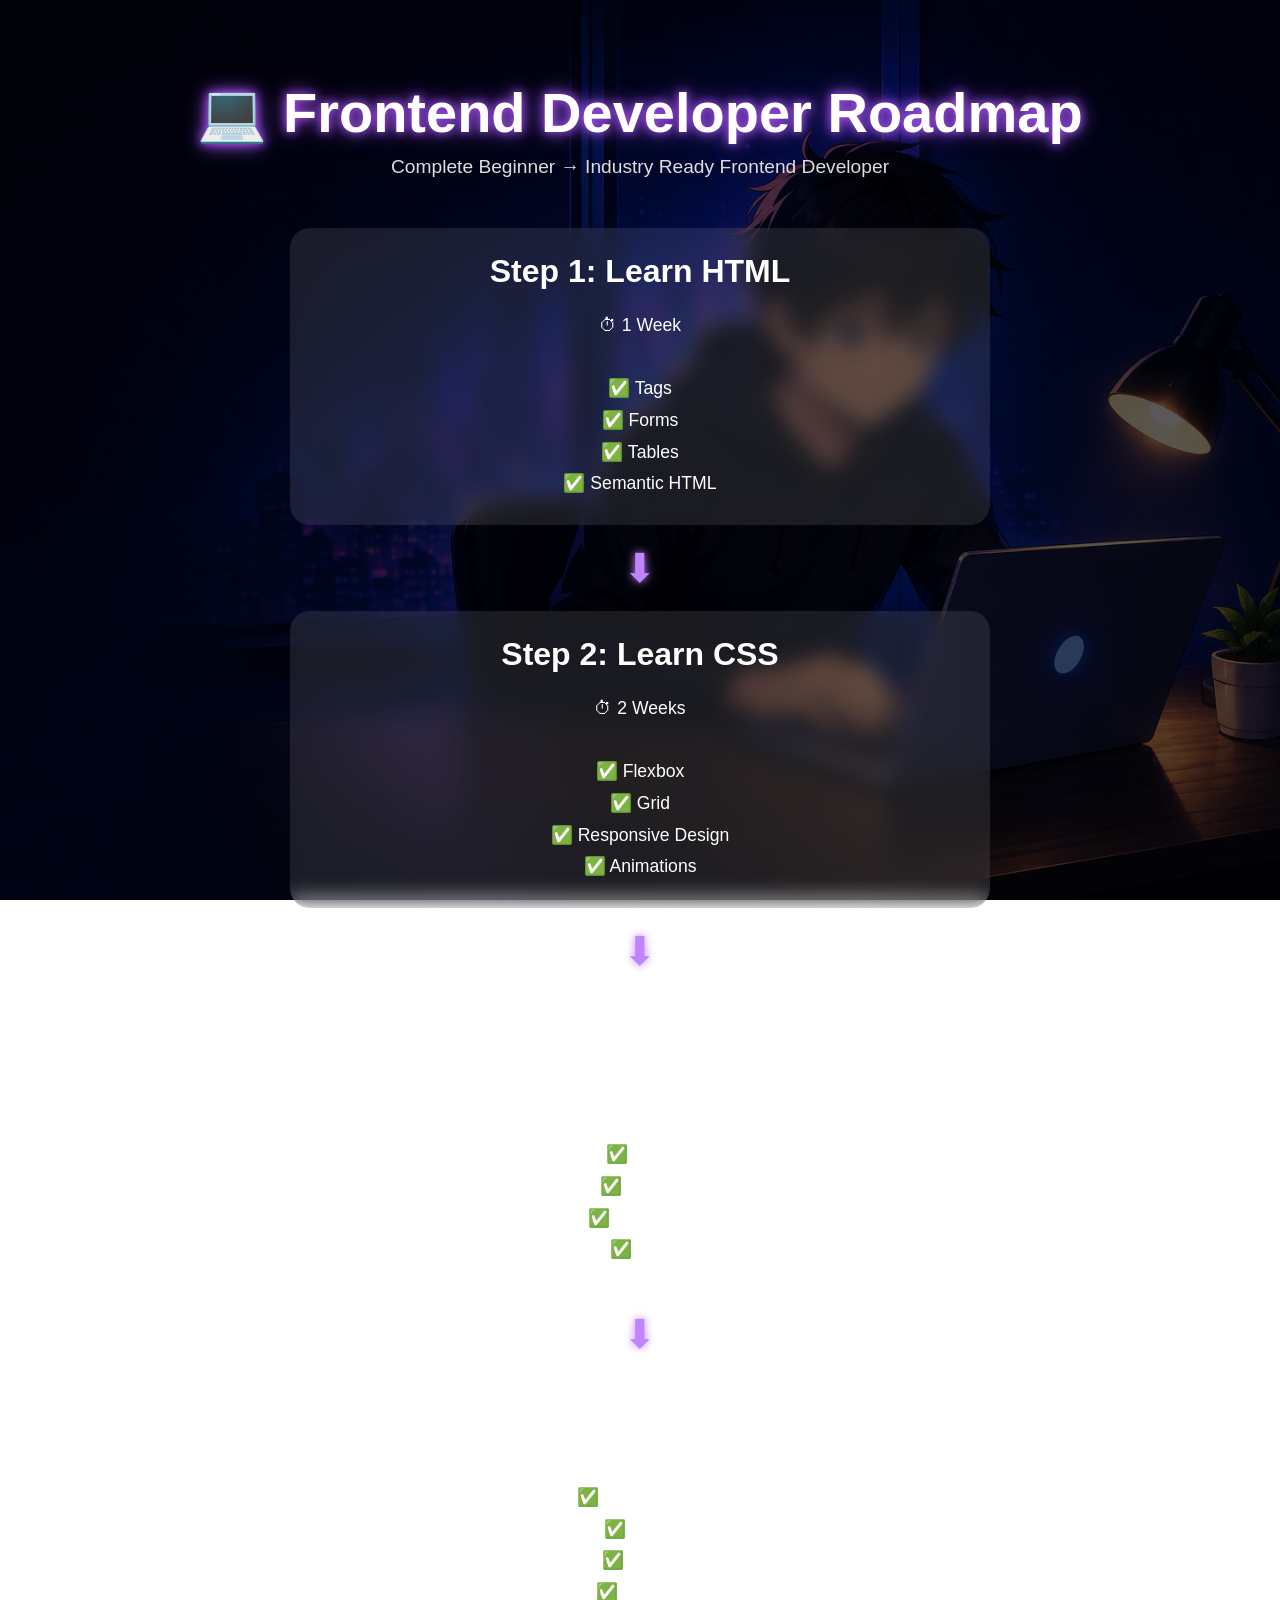
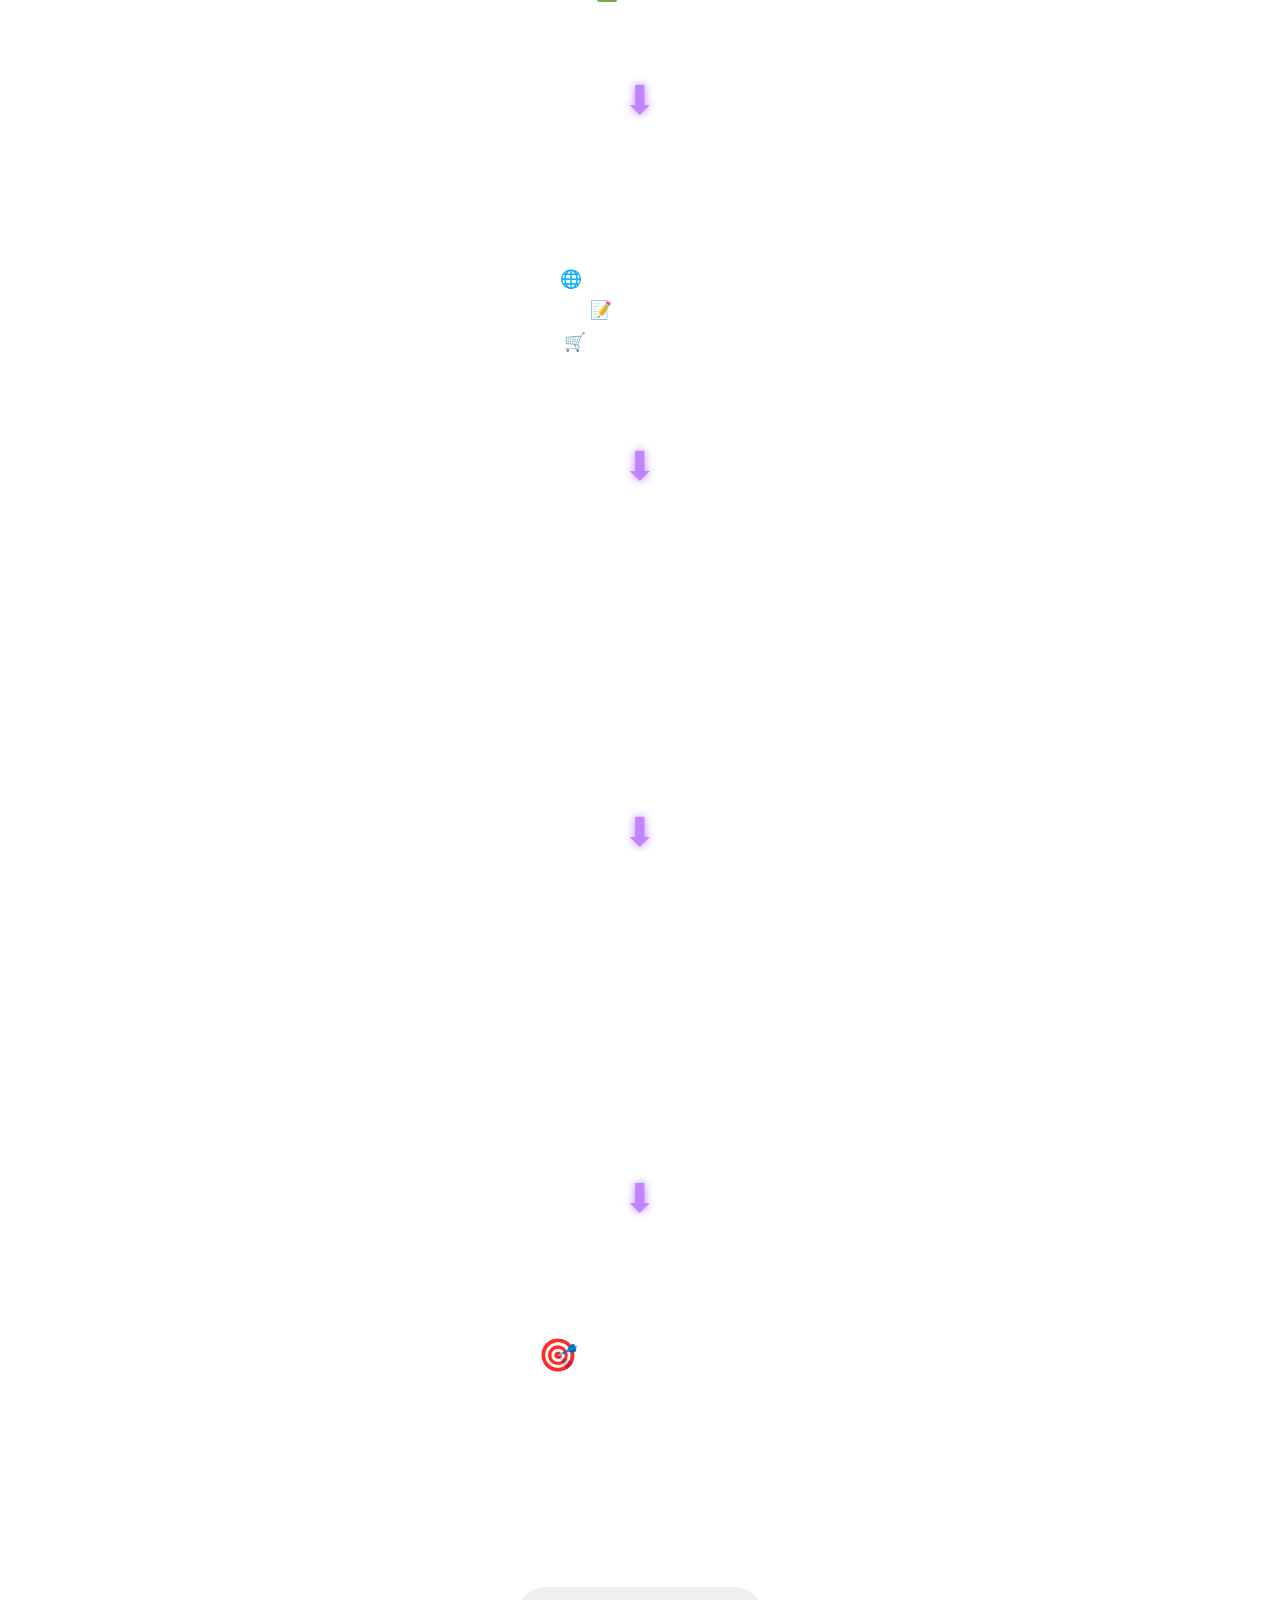
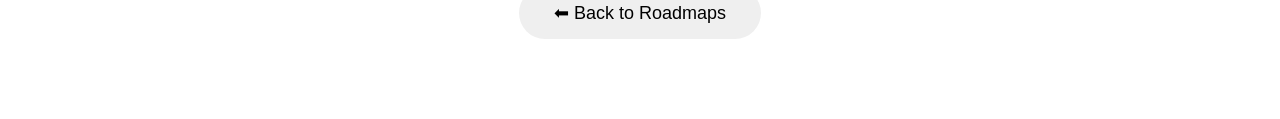
<file: frontend-roadmap.html>
<!DOCTYPE html>
<html lang="en">
<head>
<meta charset="UTF-8">
<meta name="viewport" content="width=device-width, initial-scale=1.0">
<title>Frontend Developer Roadmap</title>
<link rel="stylesheet" href="css/style.css">
</head>
<body>

<section class="careers">

    <h1 class="roadmap-title">💻 Frontend Developer Roadmap</h1>

    <p class="roadmap-subtitle">
        Complete Beginner → Industry Ready Frontend Developer
    </p>

    <div class="roadmap-list">

        <div class="card">
            <h2>Step 1: Learn HTML</h2>
            <p>
                ⏱ 1 Week<br><br>
                ✅ Tags<br>
                ✅ Forms<br>
                ✅ Tables<br>
                ✅ Semantic HTML
            </p>
        </div>

        <div class="arrow">⬇</div>

        <div class="card">
            <h2>Step 2: Learn CSS</h2>
            <p>
                ⏱ 2 Weeks<br><br>
                ✅ Flexbox<br>
                ✅ Grid<br>
                ✅ Responsive Design<br>
                ✅ Animations
            </p>
        </div>

        <div class="arrow">⬇</div>

        <div class="card">
            <h2>Step 3: Learn JavaScript</h2>
            <p>
                ⏱ 1 Month<br><br>
                ✅ DOM<br>
                ✅ Events<br>
                ✅ Functions<br>
                ✅ ES6
            </p>
        </div>

        <div class="arrow">⬇</div>

        <div class="card">
            <h2>Step 4: Learn React</h2>
            <p>
                ✅ Components<br>
                ✅ Props<br>
                ✅ Hooks<br>
                ✅ Routing
            </p>
        </div>

        <div class="arrow">⬇</div>

        <div class="card">
            <h2>Step 5: Build Projects</h2>
            <p>
                🌐 Portfolio Website<br>
                📝 Todo App<br>
                🛒 E-Commerce UI
            </p>
        </div>

        <div class="arrow">⬇</div>

        <div class="card">
            <h2>Step 6: Internship</h2>
            <p>
                Gain real-world experience
            </p>
        </div>

        <div class="arrow">⬇</div>

        <div class="card">
            <h2>Step 7: Apply for Jobs</h2>
            <p>
                Frontend Developer<br>
                React Developer<br>
                UI Developer
            </p>
        </div>

        <div class="arrow">⬇</div>

        <div class="card">
            <h2>🎯 Final Goal</h2>
            <p>Become a Frontend Developer</p>
        </div>

    </div>

    <br><br>

    <a href="roadmap.html">
        <button>⬅ Back to Roadmaps</button>
    </a>

</section>
</file>
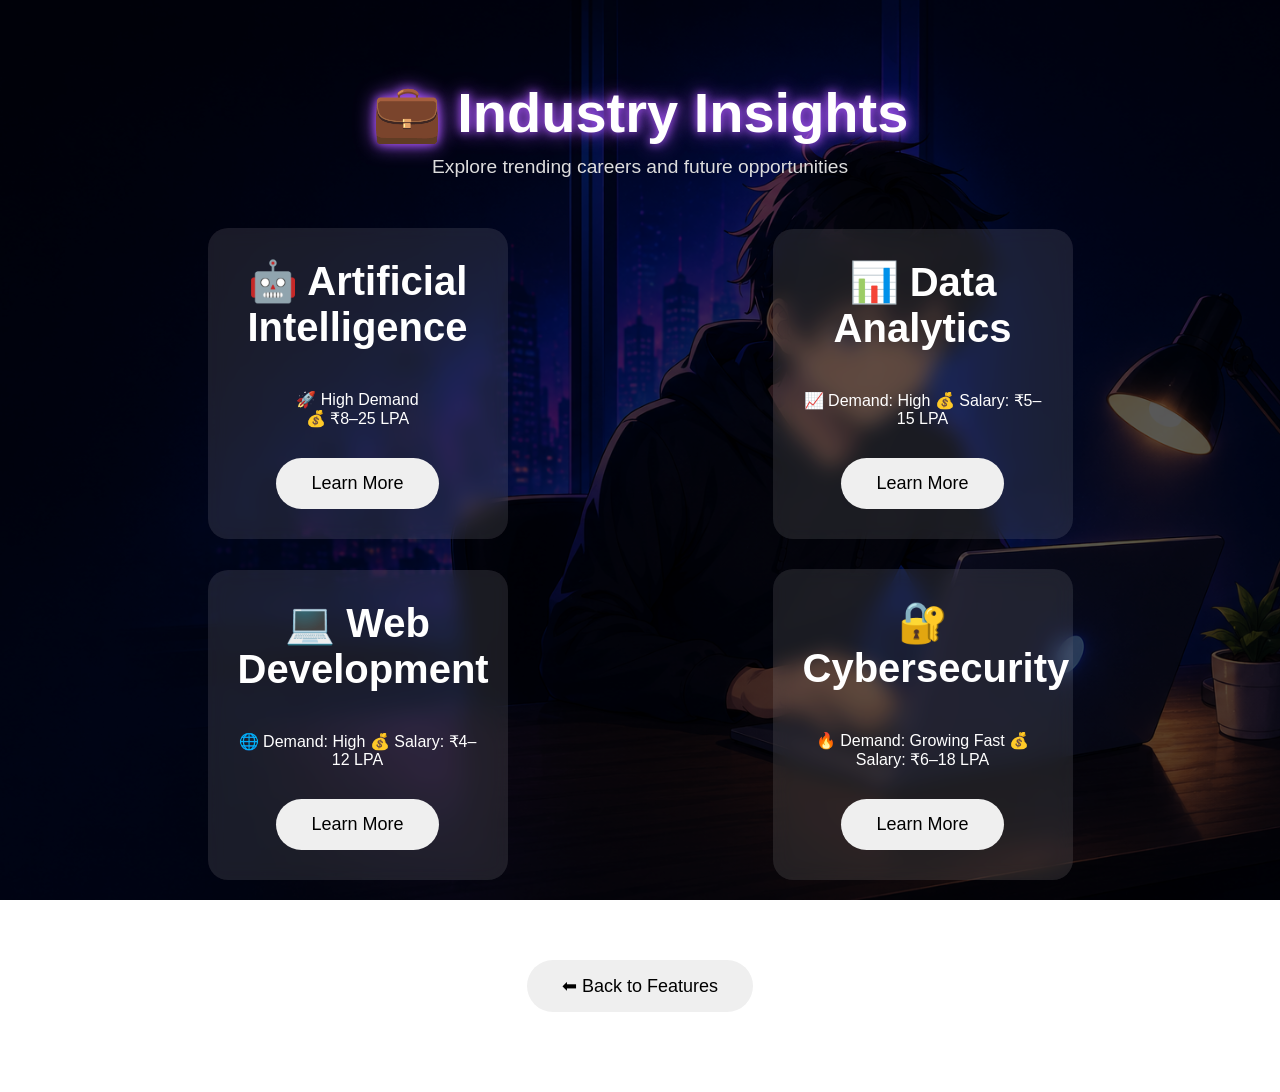
<file: insights.html>
<!DOCTYPE html>
<html lang="en">
<head>
    <meta charset="UTF-8">
    <meta name="viewport" content="width=device-width, initial-scale=1.0">
    <title>Industry Insights</title>

    <link rel="stylesheet" href="css/style.css">
</head>
<body>

<section class="careers">

    <h1 class="roadmap-title">
        💼 Industry Insights
    </h1>

    <p class="roadmap-subtitle">
        Explore trending careers and future opportunities
    </p>

    <div class="insights-grid">

        <!-- AI -->
        <div class="card">
    <h2>🤖 Artificial Intelligence</h2>

    <p>
        🚀 High Demand <br>
        💰 ₹8–25 LPA
    </p>

    <a href="ai-insight.html">
        <button>Learn More</button>
    </a>
</div>

        <!-- Data Analytics -->
        <div class="card">
            <h2>📊 Data Analytics</h2>

            <p>
                📈 Demand: High

                💰 Salary: ₹5–15 LPA
            </p>
            <a href="data-analytics-insight.html">
                <button>Learn More</button>
            </a>
        </div>

        <!-- Web Development -->
        <div class="card">
            <h2>💻 Web Development</h2>

            <p>
                🌐 Demand: High
                💰 Salary: ₹4–12 LPA
            </p>
            <a href="web-development-insight.html">
                <button>Learn More</button>
            </a>
        </div>

        <!-- Cybersecurity -->
        <div class="card">
            <h2>🔐 Cybersecurity</h2>

            <p>
                🔥 Demand: Growing Fast
                💰 Salary: ₹6–18 LPA
            </p>
            <a href="cybersecurity-insight.html">
                <button>Learn More</button>
            </a>
        </div>

    </div>

    <div class="back-btn">
        <a href="index.html#features">
    <button>⬅ Back to Features</button>
</a>
    </div>

</section>

</body>
</html>
</file>
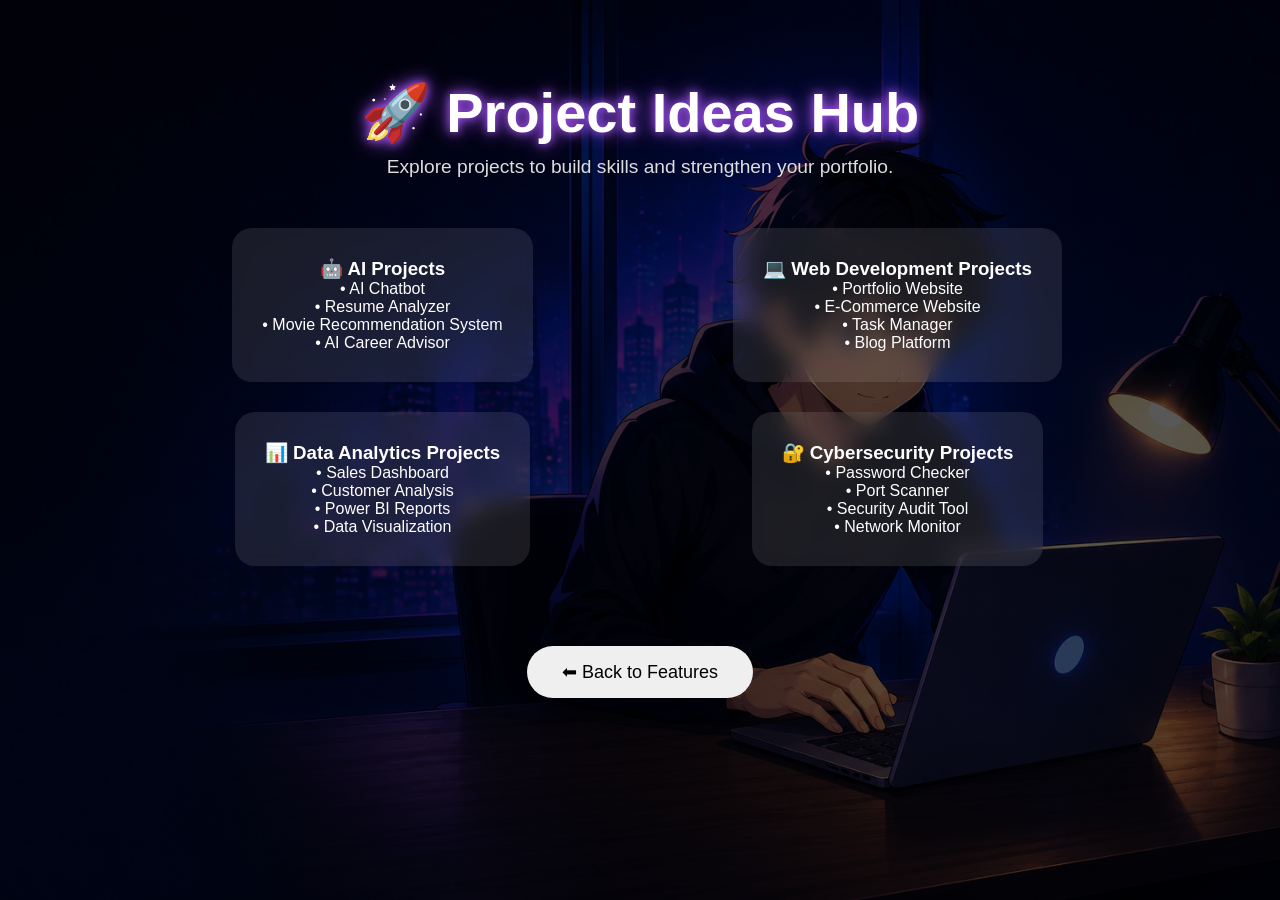
<file: projects.html>
<!DOCTYPE html>
<html lang="en">
<head>
    <meta charset="UTF-8">
    <meta name="viewport" content="width=device-width, initial-scale=1.0">
    <title>Projects Hub</title>

    <link rel="stylesheet" href="css/style.css">
</head>
<body>

<section class="careers">

    <h1 class="roadmap-title">
        🚀 Project Ideas Hub
    </h1>

    <p class="roadmap-subtitle">
        Explore projects to build skills and strengthen your portfolio.
    </p>

    <div class="learning-roadmaps">

        <!-- AI -->
        <div class="card">
            <h3>🤖 AI Projects</h3>

            <p>
                • AI Chatbot<br>
                • Resume Analyzer<br>
                • Movie Recommendation System<br>
                • AI Career Advisor
            </p>
        </div>

        <!-- Web -->
        <div class="card">
            <h3>💻 Web Development Projects</h3>

            <p>
                • Portfolio Website<br>
                • E-Commerce Website<br>
                • Task Manager<br>
                • Blog Platform
            </p>
        </div>

        <!-- Data Analytics -->
        <div class="card">
            <h3>📊 Data Analytics Projects</h3>

            <p>
                • Sales Dashboard<br>
                • Customer Analysis<br>
                • Power BI Reports<br>
                • Data Visualization
            </p>
        </div>

        <!-- Cybersecurity -->
        <div class="card">
            <h3>🔐 Cybersecurity Projects</h3>

            <p>
                • Password Checker<br>
                • Port Scanner<br>
                • Security Audit Tool<br>
                • Network Monitor
            </p>
        </div>

    </div>

    <div class="back-btn">
    <a href="index.html#features">
    <button>⬅ Back to Features</button>
</a>
    </div>

</section>

</body>
</html>
</file>
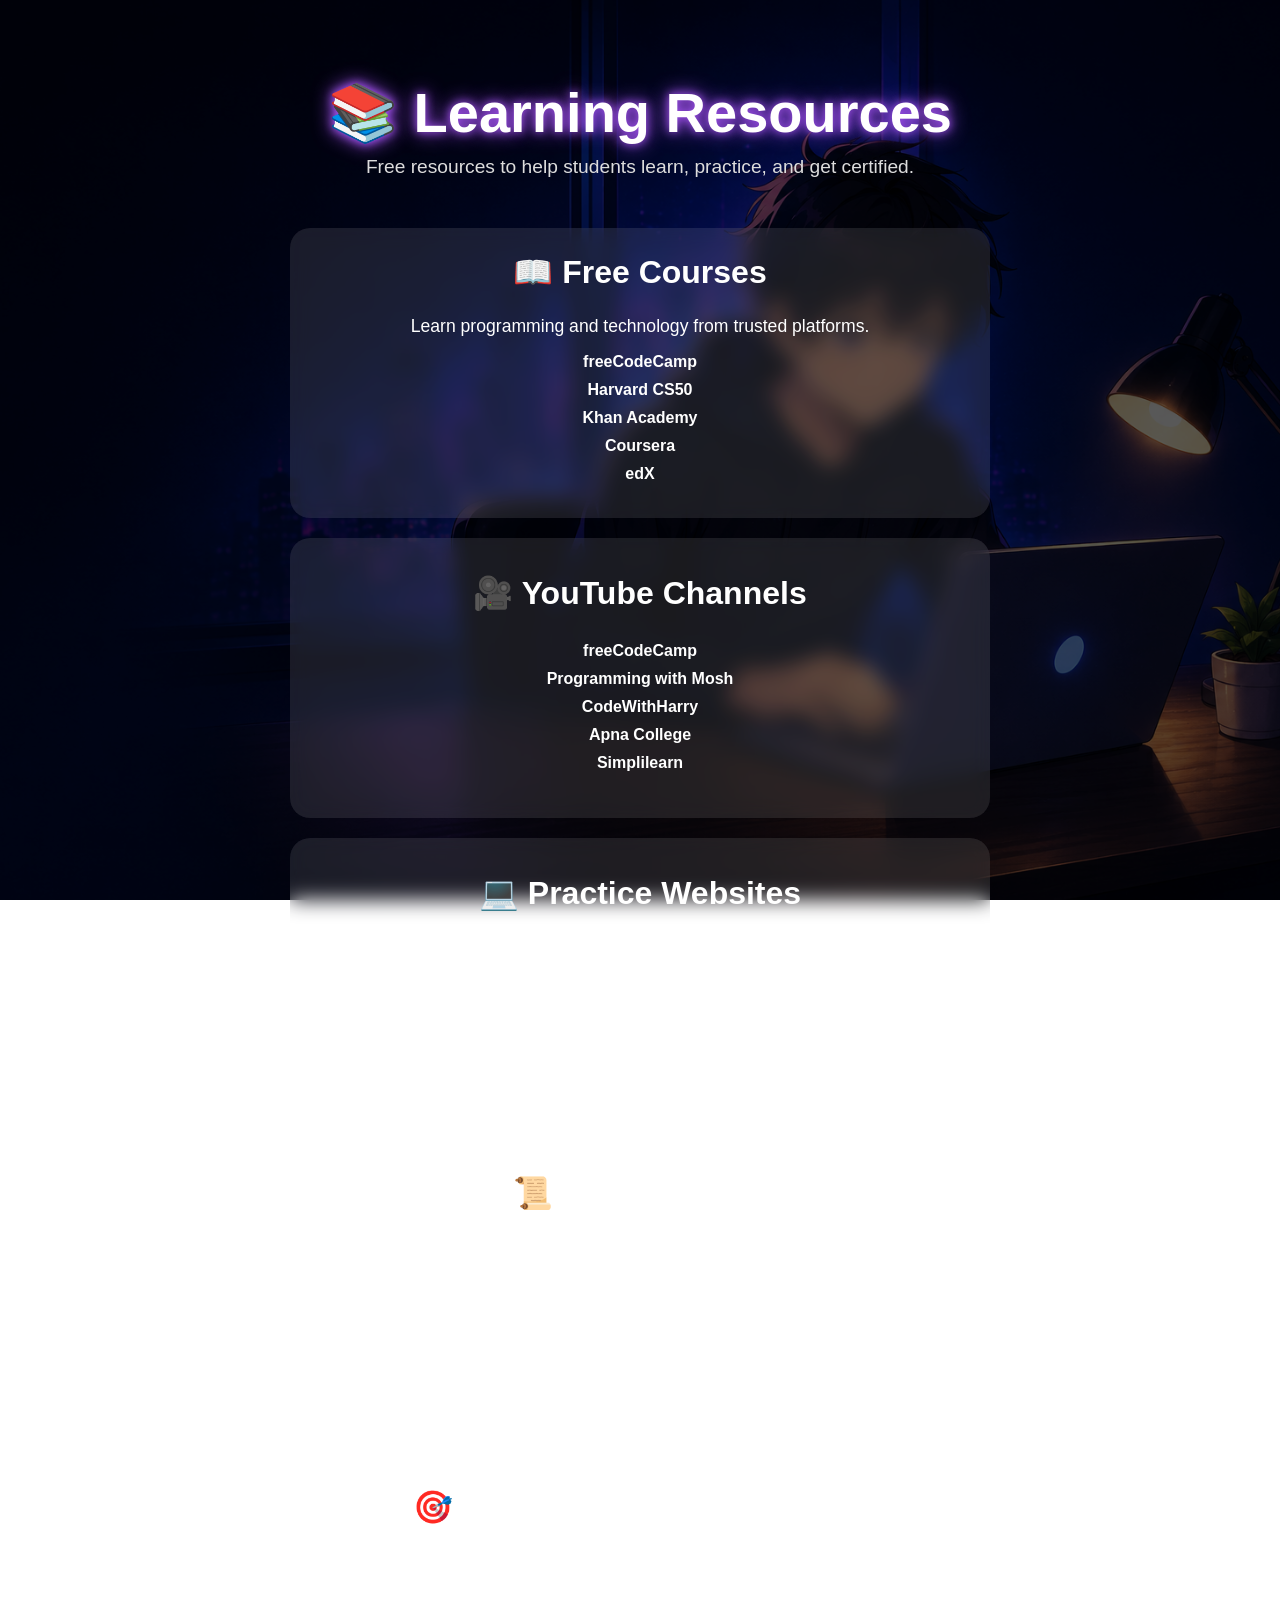
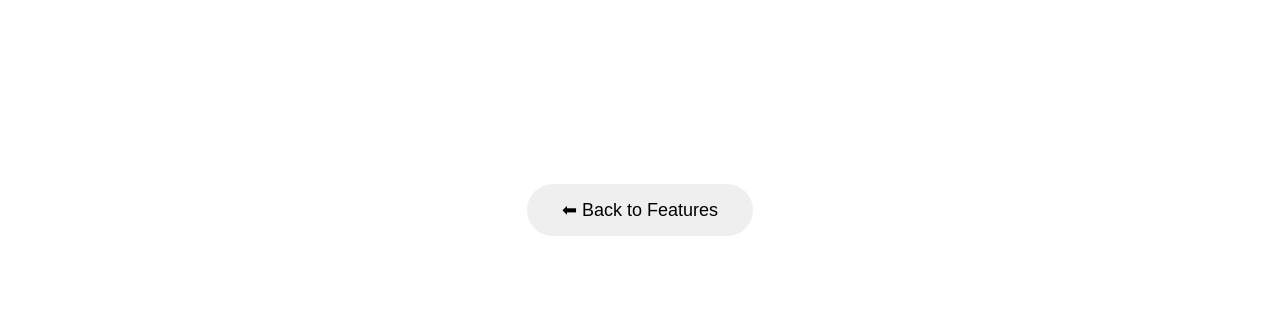
<file: resources.html>
<!DOCTYPE html>
<html lang="en">
<head>
    <meta charset="UTF-8">
    <meta name="viewport" content="width=device-width, initial-scale=1.0">
    <title>Learning Resources</title>

    <link rel="stylesheet" href="css/style.css">
</head>
<body>

<section class="careers">

    <h1 class="roadmap-title">📚 Learning Resources</h1>

    <p class="roadmap-subtitle">
        Free resources to help students learn, practice, and get certified.
    </p>

    <div class="roadmap-list">

        <!-- Free Courses -->
        <div class="card">
            <h2>📖 Free Courses</h2>

            <p>
                Learn programming and technology from trusted platforms.
            </p>

            <ul>
                <li><a href="https://www.freecodecamp.org" target="_blank">freeCodeCamp</a></li>
                <li><a href="https://cs50.harvard.edu" target="_blank">Harvard CS50</a></li>
                <li><a href="https://www.khanacademy.org" target="_blank">Khan Academy</a></li>
                <li><a href="https://www.coursera.org" target="_blank">Coursera</a></li>
                <li><a href="https://www.edx.org" target="_blank">edX</a></li>
            </ul>
        </div>

        <!-- YouTube -->
        <div class="card">
            <h2>🎥 YouTube Channels</h2>

            <ul>
                <li><a href="https://www.youtube.com/@freecodecamp" target="_blank">freeCodeCamp</a></li>
                <li><a href="https://www.youtube.com/@programmingwithmosh" target="_blank">Programming with Mosh</a></li>
                <li><a href="https://www.youtube.com/@CodeWithHarry" target="_blank">CodeWithHarry</a></li>
                <li><a href="https://www.youtube.com/@ApnaCollegeOfficial" target="_blank">Apna College</a></li>
                <li><a href="https://www.youtube.com/@SimplilearnOfficial" target="_blank">Simplilearn</a></li>
            </ul>
        </div>

        <!-- Practice -->
        <div class="card">
            <h2>💻 Practice Websites</h2>

            <ul>
                <li><a href="https://leetcode.com" target="_blank">LeetCode</a></li>
                <li><a href="https://www.hackerrank.com" target="_blank">HackerRank</a></li>
                <li><a href="https://www.codechef.com" target="_blank">CodeChef</a></li>
                <li><a href="https://www.geeksforgeeks.org" target="_blank">GeeksforGeeks</a></li>
                <li><a href="https://www.frontendmentor.io" target="_blank">Frontend Mentor</a></li>
            </ul>
        </div>

        <!-- Certifications -->
        <div class="card">
            <h2>📜 Certifications</h2>

            <ul>
                <li><a href="https://grow.google/certificates" target="_blank">Google Career Certificates</a></li>
                <li><a href="https://skillsbuild.org" target="_blank">IBM SkillsBuild</a></li>
                <li><a href="https://www.netacad.com" target="_blank">Cisco Networking Academy</a></li>
                <li><a href="https://learn.microsoft.com/training" target="_blank">Microsoft Learn</a></li>
                <li><a href="https://skillbuilder.aws" target="_blank">AWS Skill Builder</a></li>
            </ul>
        </div>

        <!-- Career Specific -->
        <div class="card">
            <h2>🎯 Career Specific Resources</h2>

            <ul>
                <li><a href="https://developer.mozilla.org" target="_blank">Frontend → MDN Docs</a></li>
                <li><a href="https://www.kaggle.com/learn" target="_blank">Data Analytics → Kaggle Learn</a></li>
                <li><a href="https://www.deeplearning.ai" target="_blank">AI/ML → DeepLearning.AI</a></li>
                <li><a href="https://tryhackme.com" target="_blank">Cybersecurity → TryHackMe</a></li>
            </ul>
        </div>

    </div>

    <br><br>

    <a href="index.html#features">
    <button>⬅ Back to Features</button>
</a>

</section>

</body>
</html>
</file>
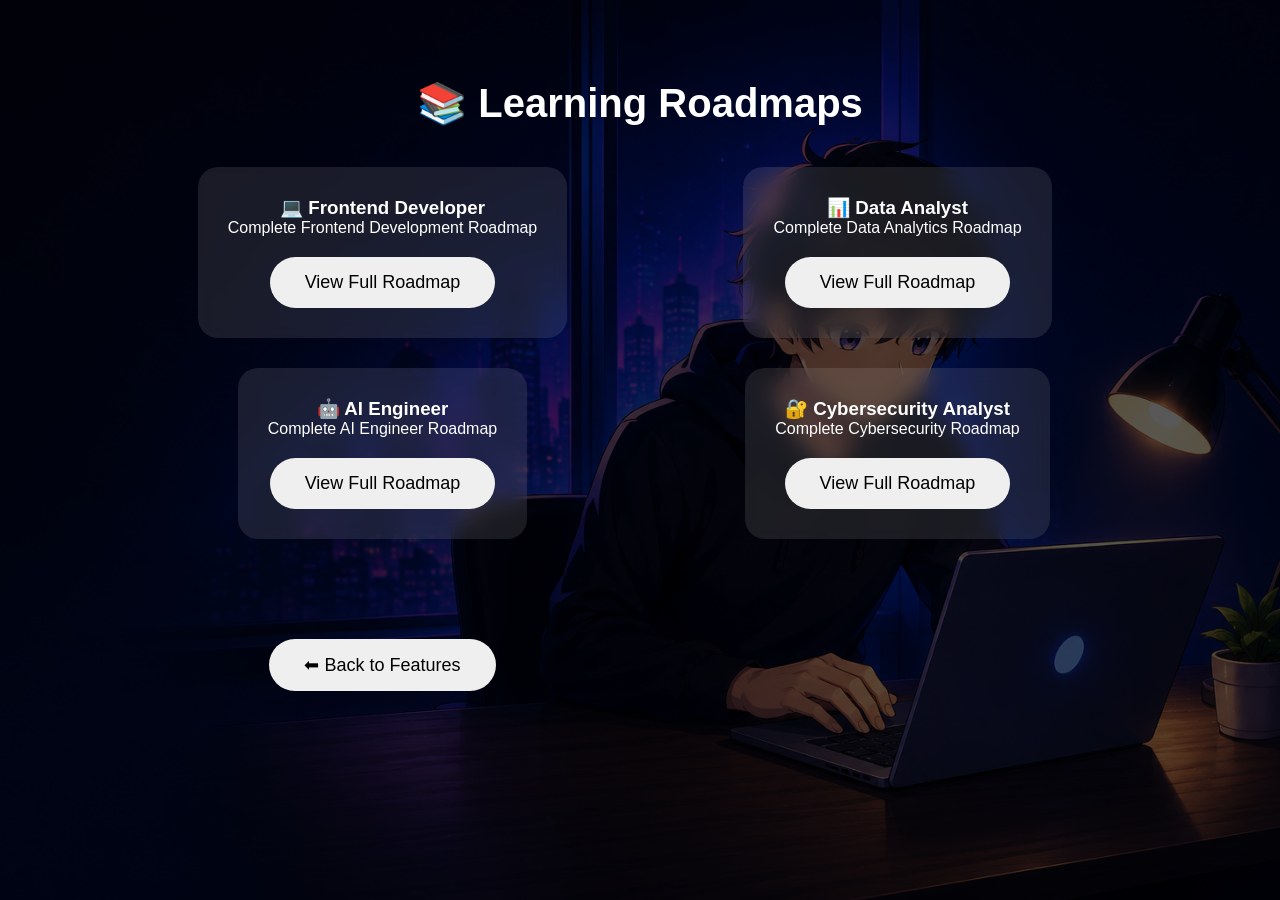
<file: roadmap.html>
<!DOCTYPE html>
<html lang="en">
<head>
    <meta charset="UTF-8">
    <meta name="viewport" content="width=device-width, initial-scale=1.0">
    <title>Learning Roadmaps</title>

    <link rel="stylesheet" href="css/style.css">
</head>
<body>

<section class="careers">
<h2>📚 Learning Roadmaps</h2>

<div class="learning-roadmaps">

    <!-- Frontend -->
    <div class="card">
    <h3>💻 Frontend Developer</h3>

    <p>Complete Frontend Development Roadmap</p>

    <a href="frontend-roadmap.html">
        <button>View Full Roadmap</button>
    </a>
</div>

    <!-- Data Analyst -->
    <div class="card">
    <h3>📊 Data Analyst</h3>

    <p>Complete Data Analytics Roadmap</p>

    <a href="data-analyst-roadmap.html">
        <button>View Full Roadmap</button>
    </a>
</div>

    <!-- AI Engineer -->
    <div class="card">
    <h3>🤖 AI Engineer</h3>

    <p>Complete AI Engineer Roadmap</p>

    <a href="ai-roadmap.html">
        <button>View Full Roadmap</button>
    </a>
</div>

    <!-- Cybersecurity -->
    <div class="card">
    <h3>🔐 Cybersecurity Analyst</h3>

    <p>Complete Cybersecurity Roadmap</p>

    <a href="cybersecurity-roadmap.html">
        <button>View Full Roadmap</button>
    </a>
</div>
<div class="back-btn">
<a href="index.html#features">
    <button>⬅ Back to Features</button>
</a>
</div>
</file>
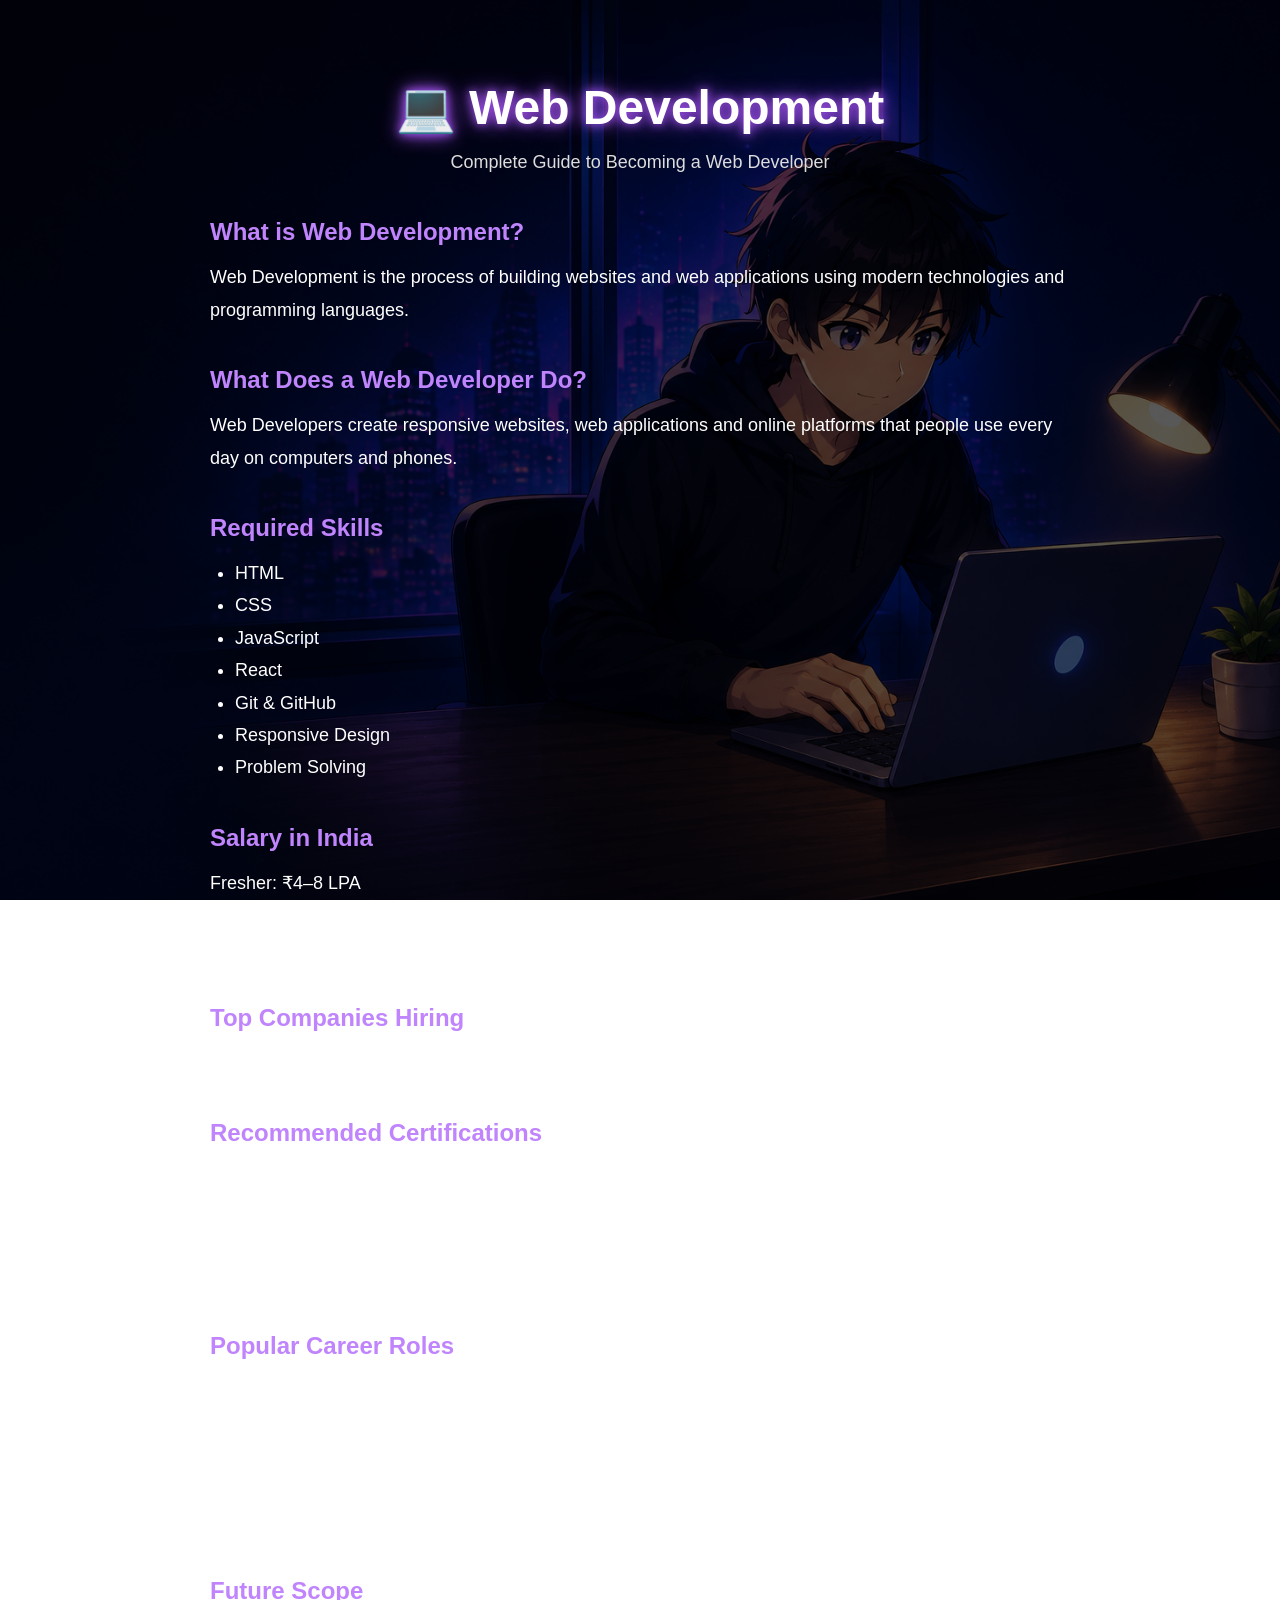
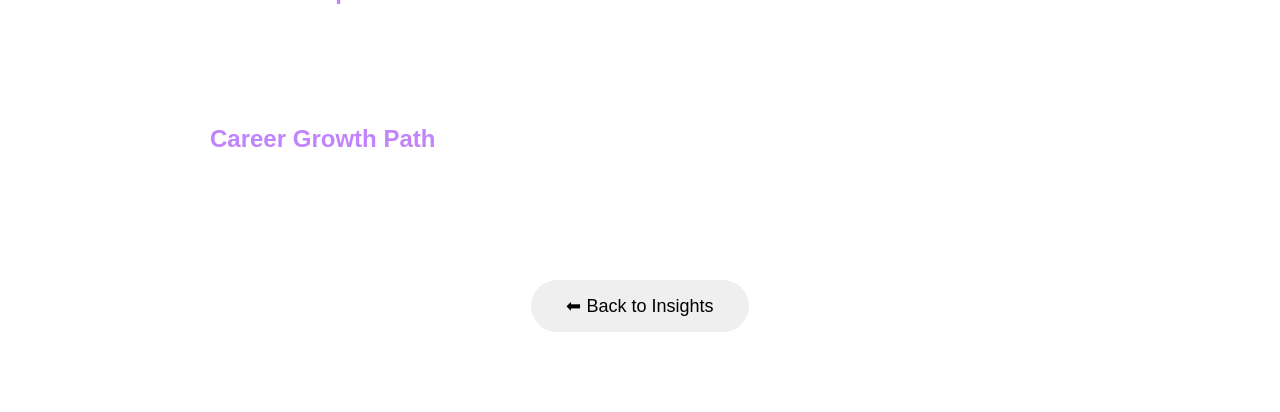
<file: web-development-insight.html>
<!DOCTYPE html>
<html lang="en">
<head>
    <meta charset="UTF-8">
    <meta name="viewport" content="width=device-width, initial-scale=1.0">
    <title>Web Development</title>

    <link rel="stylesheet" href="css/style.css">
</head>
<body>

<section class="insight-page">

    <h1>💻 Web Development</h1>

    <p class="subtitle">
        Complete Guide to Becoming a Web Developer
    </p>

    <h2>What is Web Development?</h2>

    <p>
        Web Development is the process of building
        websites and web applications using modern
        technologies and programming languages.
    </p>

    <h2>What Does a Web Developer Do?</h2>

    <p>
        Web Developers create responsive websites,
        web applications and online platforms that
        people use every day on computers and phones.
    </p>

    <h2>Required Skills</h2>

    <ul>
        <li>HTML</li>
        <li>CSS</li>
        <li>JavaScript</li>
        <li>React</li>
        <li>Git & GitHub</li>
        <li>Responsive Design</li>
        <li>Problem Solving</li>
    </ul>

    <h2>Salary in India</h2>

    <p>
        Fresher: ₹4–8 LPA<br>
        Mid-Level: ₹8–15 LPA<br>
        Experienced: ₹15–30+ LPA
    </p>

    <h2>Top Companies Hiring</h2>

    <p>
        Google, Microsoft, Amazon,
        Infosys, TCS, Accenture,
        Zoho and Flipkart.
    </p>

    <h2>Recommended Certifications</h2>

    <ul>
        <li>Meta Front-End Developer</li>
        <li>Responsive Web Design</li>
        <li>JavaScript Certification</li>
        <li>React Certification</li>
    </ul>

    <h2>Popular Career Roles</h2>

    <ul>
        <li>Frontend Developer</li>
        <li>Backend Developer</li>
        <li>Full Stack Developer</li>
        <li>UI Developer</li>
        <li>Web Application Developer</li>
    </ul>

    <h2>Future Scope</h2>

    <p>
        Web Development remains one of the strongest
        technology careers with opportunities in
        Full Stack Development, SaaS products,
        freelancing and startups.
    </p>

    <h2>Career Growth Path</h2>

    <p>
        Frontend Developer →
        Full Stack Developer →
        Senior Developer →
        Tech Lead →
        Engineering Manager
    </p>

    <div class="back-btn">
        <a href="insights.html">
            <button>⬅ Back to Insights</button>
        </a>
    </div>

</section>

</body>
</html>
</file>
<file: css/style.css>
html{
    scroll-behavior:smooth;
}

*{
    margin:0;
    padding:0;
    box-sizing:border-box;
}

body{
    font-family:Arial, sans-serif;
    background:linear-gradient(135deg,#0f172a,#312e81);
    color:white;
}

/* Navbar */

.navbar{
    position:fixed;
    top:0;
    left:0;
    width:100%;
    padding:20px 50px;

    display:flex;
    justify-content:space-between;
    align-items:center;

    background:rgba(0,0,0,0.2);
    backdrop-filter:blur(10px);

    z-index:1000;
}

.logo{
    font-size:24px;
    font-weight:bold;
    color:white;
}

.nav-links{
    list-style:none;
    display:flex;
    gap:30px;
}

.nav-links a{
    text-decoration:none;
    color:white;
    font-size:18px;
    transition:0.3s;
}

.nav-links a:hover{
    color:#c084fc;
}

/* Hero Section */

.hero{
    min-height:100vh;

    display:flex;
    justify-content:center;
    align-items:center;

    text-align:center;
    padding:20px;
}

.hero-content h1{
    font-size:4rem;
    margin-bottom:20px;

    text-shadow:
    0 0 10px #a855f7,
    0 0 20px #a855f7;
}

.hero-content h2{
    font-size:2rem;
    margin-bottom:20px;
}

.hero-content p{
    font-size:1.2rem;
    max-width:700px;
    margin:auto;
    line-height:1.8;
}

/* Buttons */

button{
    margin-top:30px;
    padding:15px 35px;

    border:none;
    border-radius:30px;

    cursor:pointer;
    font-size:18px;

    transition:0.3s;
}

button:hover{
    transform:scale(1.05);

    box-shadow:
    0 0 20px #a855f7,
    0 0 40px #a855f7;
}

/* Shared Cards */

.card{
    width:300px;
    padding:25px;

    border-radius:20px;

    background:rgba(255,255,255,0.1);
    backdrop-filter:blur(10px);

    text-align:center;

    transition:0.4s;
}

.card:hover{
    transform:translateY(-10px);
}

/* Features */

.features{
    min-height:60vh;

    display:flex;
    justify-content:center;
    align-items:center;

    gap:20px;
    flex-wrap:wrap;

    padding:50px;
}

/* Assessment */

.assessment{
    min-height:80vh;

    display:flex;
    flex-direction:column;
    justify-content:center;
    align-items:center;

    text-align:center;

    padding:50px 20px;
}

.assessment h2{
    font-size:2.5rem;
    margin-bottom:30px;
}

.form-container{
    display:flex;
    flex-direction:column;
    gap:20px;

    width:400px;
    max-width:90%;
}

select,
input{
    padding:15px;
    border:none;
    border-radius:10px;
    font-size:16px;
    width:100%;
}

#result{
    margin-top:30px;

    width:550px;
    max-width:90%;

    padding:25px;

    border-radius:20px;

    background:rgba(255,255,255,0.1);
    backdrop-filter:blur(10px);
}

/* Career Opportunities */

.careers{
    min-height:70vh;
    padding:80px 20px;
    text-align:center;
}

.careers h2{
    font-size:2.5rem;
    margin-bottom:40px;
}

.career-cards{
    display:flex;
    justify-content:center;
    flex-wrap:wrap;
    gap:25px;
}

.career-cards .card{
    width:260px;
}

/* Footer */

footer{
    text-align:center;
    padding:40px 20px;

    background:rgba(0,0,0,0.2);
}

footer h2{
    margin-bottom:10px;
}

footer p{
    margin:5px 0;
}

/* Mobile Responsive */

@media(max-width:768px){

    .navbar{
        flex-direction:column;
        gap:15px;
        padding:15px;
    }

    .nav-links{
        flex-wrap:wrap;
        justify-content:center;
        gap:15px;
    }

    .hero-content h1{
        font-size:2.5rem;
    }

    .hero-content h2{
        font-size:1.5rem;
    }

    .hero-content p{
        font-size:1rem;
    }

    .card{
        width:100%;
        max-width:320px;
    }

    #result{
        width:95%;
    }
}
.why-us{
    min-height:60vh;
    padding:80px 20px;
    text-align:center;
}

.why-us h2{
    font-size:2.5rem;
    margin-bottom:40px;
}
.features .card button{
    margin-top:15px;
}
.careers .card{
    max-width:700px;
    margin:auto;
}


.roadmap-title{
    font-size:3.5rem;
    text-align:center;
    margin-bottom:10px;

    text-shadow:
    0 0 10px #a855f7,
    0 0 20px #a855f7;
}

.roadmap-subtitle{
    text-align:center;
    font-size:1.2rem;
    margin-bottom:50px;
    color:#ddd;
}

.roadmap-list{
    max-width:1200px;
    margin:auto;

    display:grid;
    grid-template-columns:
    repeat(auto-fit,minmax(300px,1fr));

    gap:30px;
}

.roadmap-list .card{
    min-height:280px;
    padding:30px;
    text-align:center;
}

.roadmap-list .card h2{
    font-size:2rem;
    margin-bottom:20px;
}

.roadmap-list .card p{
    font-size:1.1rem;
    line-height:1.8;
}



.arrow{
    font-size:40px;
    color:#c084fc;

    text-shadow:
    0 0 10px #c084fc,
    0 0 20px #c084fc;
}
.roadmap-list .card{
    transition:0.4s;
}

.roadmap-list .card:hover{
    transform:translateY(-8px);
}
.roadmap-list{
    max-width:1200px;
    margin:auto;

    display:grid;
    grid-template-columns:
    repeat(auto-fit,minmax(300px,1fr));

    gap:30px;
}

.roadmap-list .card{
    min-height:280px;
    padding:30px;
    text-align:center;

    transition:0.4s;
}

.roadmap-list .card:hover{
    transform:translateY(-10px) scale(1.03);

    box-shadow:
    0 0 20px rgba(168,85,247,0.5);
}
.roadmap-list{
    display:flex;
    flex-direction:column;
    align-items:center;
    gap:20px;
}

.roadmap-list .card{
    width:700px;
    max-width:90%;
    padding:25px;

    text-align:center;

    display:flex;
    flex-direction:column;
    justify-content:center;
}

.arrow{
    font-size:40px;
    color:#c084fc;
    text-shadow:0 0 10px #c084fc;
}
.learning-roadmaps{
    max-width:1000px;
    margin:auto;

    display:grid;
    grid-template-columns:repeat(2,1fr);

    gap:30px;
}

.learning-roadmaps .card{
    width:auto;
    min-height:auto;
    padding:25px;
    text-align:center;
}

.learning-roadmaps .card:hover{
    transform:translateY(-10px);
}
/* Learning Roadmaps Page */

.learning-roadmaps{
    max-width:1000px;
    margin:40px auto;

    display:grid;
    grid-template-columns:repeat(2,1fr);

    gap:30px;
}

.learning-roadmaps .card{
    padding:30px;
    text-align:center;
    border-radius:20px;

    background:rgba(255,255,255,0.1);
    backdrop-filter:blur(10px);

    transition:0.4s;
}

.learning-roadmaps .card:hover{
    transform:translateY(-10px);

    box-shadow:
    0 0 20px rgba(168,85,247,0.5);
}

.learning-roadmaps button{
    margin-top:20px;
}

@media(max-width:768px){

    .learning-roadmaps{
        grid-template-columns:1fr;
    }

}
.back-btn{
    text-align:center;
    margin-top:40px;
}
.insights-grid{
    max-width:1100px;
    margin:40px auto;

    display:grid;
    grid-template-columns:repeat(2,1fr);

    gap:30px;
}

.insights-grid .card{
    padding:30px;
    text-align:center;
}

.back-btn{
    text-align:center;
    margin-top:40px;
}

@media(max-width:768px){

    .insights-grid{
        grid-template-columns:1fr;
    }

}
.insight-content{
    max-width:900px;
    margin:auto;
}

.insight-content .card{
    padding:40px;
    text-align:left;
    line-height:1.8;
}

.insight-content h2{
    margin-top:20px;
    color:#c084fc;
}
/* Insight Pages */

.insight-page{
    max-width:900px;
    margin:auto;
    padding:80px 20px;
}

.insight-page h1{
    font-size:3rem;
    text-align:center;
    margin-bottom:10px;

    text-shadow:
    0 0 10px #a855f7,
    0 0 20px #a855f7;
}

.subtitle{
    text-align:center;
    margin-bottom:40px;
    color:#ddd;
}

.insight-page h2{
    color:#c084fc;
    margin-top:40px;
    margin-bottom:15px;
}

.insight-page p,
.insight-page li{
    font-size:18px;
    line-height:1.8;
}

.insight-page ul{
    margin-left:25px;
}

.back-btn{
    text-align:center;
    margin-top:50px;
}
/* Resource Page Links */

.card a{
    color: white;
    text-decoration: none;
    font-weight: 600;
}

.card a:hover{
    color: #c084fc;
    text-decoration: underline;
}
.card a{
    color: white;
    text-decoration: none;
    font-weight: 600;
    transition: 0.3s;
}

.card a:hover{
    color: #c084fc;

    text-shadow:
    0 0 10px #a855f7,
    0 0 20px #a855f7;
}
.card ul{
    list-style: none;
    padding: 0;
}

.card ul li{
    margin: 10px 0;
}
body{
    background-image:url("../images/anime-career.png");
    background-size:cover;
    background-position:center;
    background-repeat:no-repeat;
    background-attachment:fixed;
}
body::before{
    content:"";
    position:fixed;
    top:0;
    left:0;
    width:100%;
    height:100%;

    background:rgba(0,0,0,0.65);

    z-index:-1;
}
.hero{
    min-height:100vh;
    display:flex;
    align-items:center;
    padding-left:8%;
}

.hero-content{
    max-width:600px;
    text-align:left;
}
.card:hover{
    transform:translateY(-10px);

    box-shadow:
    0 0 20px rgba(168,85,247,0.6);

    transition:0.4s;
}
.why-us .card{
    padding:25px;
    text-align:center;
}

.why-us .card h3{
    margin-bottom:12px;
    color:white;
}

.why-us .card p{
    font-size:15px;
    line-height:1.6;
    color:#ddd;
}
</file>
